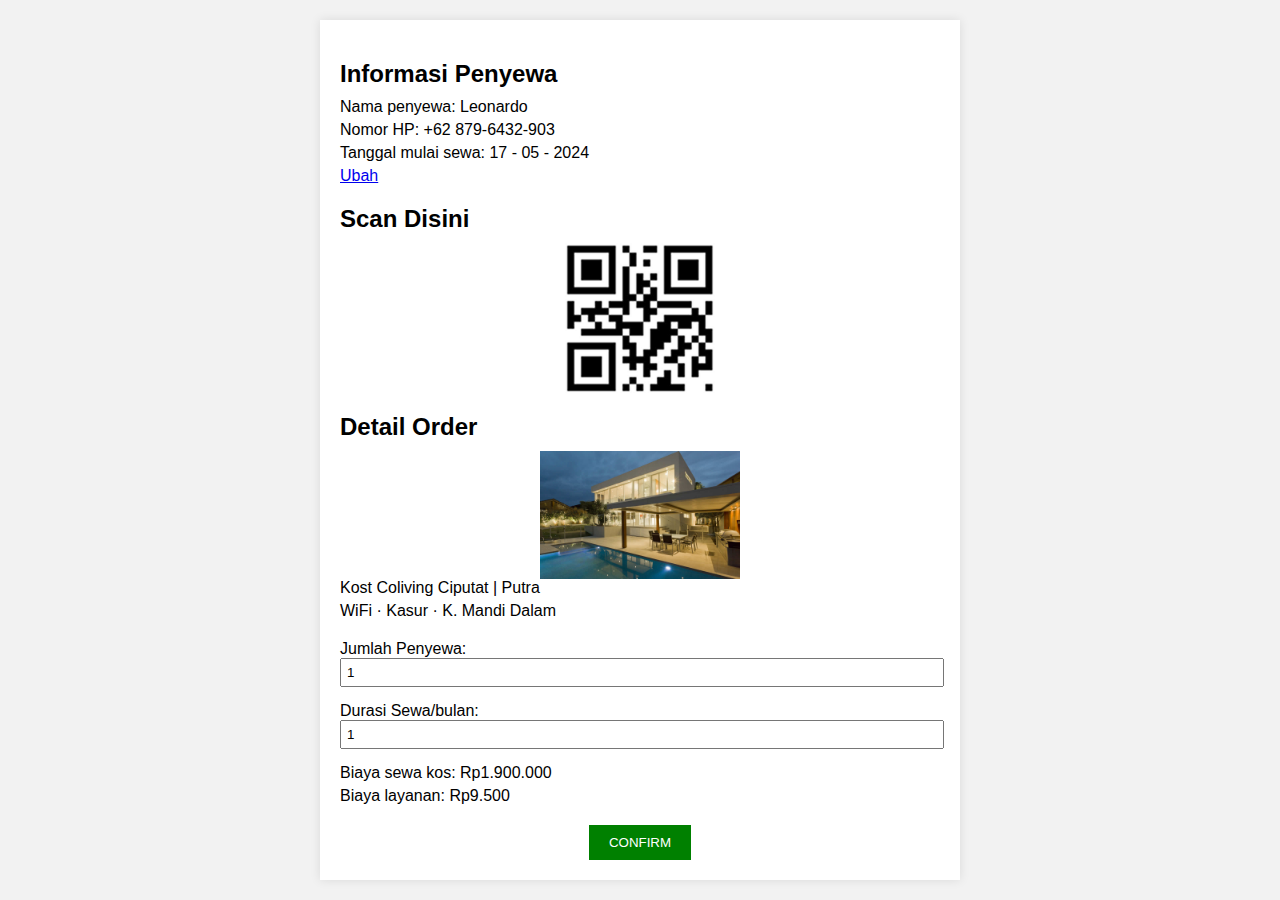
<file: page/payment.html>
<!DOCTYPE html>
<html lang="en">
<head>
    <meta charset="UTF-8">
    <meta name="viewport" content="width=device-width, initial-scale=1.0">
    <title>Payment Page</title>
    <style>
        body {
            font-family: Arial, sans-serif;
            margin: 0;
            padding: 0;
            display: flex;
            justify-content: center;
            align-items: center;
            height: 100vh;
            background-color: #f2f2f2;
        }
        .container {
            background-color: white;
            padding: 20px;
            box-shadow: 0 0 10px rgba(0, 0, 0, 0.1);
            width: 600px;
        }
        .section {
            margin-bottom: 20px;
        }
        .section h2 {
            margin-bottom: 10px;
        }
        .section div {
            margin-bottom: 5px;
        }
        .section label {
            display: block;
            margin-bottom: 5px;
        }
        .section input, .section select {
            width: calc(100% - 10px);
            padding: 5px;
            margin-bottom: 10px;
        }
        .section .payment-options {
            display: flex;
            justify-content: center; /* Center the QR code */
        }
        .section .payment-options img {
            width: 150px; /* Adjust this value to make the QR code smaller */
            height: auto; /* Maintain aspect ratio */
        }
        .section .room-image {
            width: 100%; /* Default to 100% width */
            max-width: 200px; /* Limit the maximum width to 200px */
            height: auto; /* Maintain aspect ratio */
            display: block; /* Make sure the image is displayed as a block element */
            margin: 0 auto; /* Center the image */
        }
        .confirm-button {
            display: flex;
            justify-content: center;
        }
        .confirm-button button {
            padding: 10px 20px;
            background-color: green;
            color: white;
            border: none;
            cursor: pointer;
        }
    </style>
</head>
<body>

<div class="container">
    <div class="section">
        <h2>Informasi Penyewa</h2>
        <div>Nama penyewa: <span id="nama-penyewa">Leonardo</span></div>
        <div>Nomor HP: <span id="nomor-hp">+62 879-6432-903</span></div>
        <div>Tanggal mulai sewa: <span id="tanggal-sewa">17 - 05 - 2024</span></div>
        <a href="#" onclick="editInfo()">Ubah</a>
    </div>

    <div class="section">
        <h2>Scan Disini</h2>
        <div class="payment-options">
            <img src="../images/properties/image.png" alt="QR Code">
        </div>
    </div>

    <div class="section">
        <h2>Detail Order</h2>
        <img src="../images/properties/1.jpg" alt="kamar kost" class="room-image">
        <div>Kost Coliving Ciputat | Putra</div>
        <div>WiFi · Kasur · K. Mandi Dalam</div>
    </div>

    <div class="section">
        <div>Jumlah Penyewa: <input type="number" id="jumlah-penyewa" name="jumlah-penyewa" value="1" min="1" max="2"></div>
        <div>Durasi Sewa/bulan: <input type="number" id="durasi-sewa" name="durasi-sewa" value="1" min="1"></div>
        <div>Biaya sewa kos: Rp1.900.000</div>
        <div>Biaya layanan: Rp9.500</div>
    </div>

    <div class="confirm-button">
        <button onclick="confirmOrder()">CONFIRM</button>
    </div>
</div>

<script>
    function editInfo() {
        var newName = prompt("Enter new name:");
        if (newName !== null) {
            document.getElementById('nama-penyewa').innerText = newName;
        }
        var newNumber = prompt("Enter new phone number:");
        if (newNumber !== null) {
            document.getElementById('nomor-hp').innerText = newNumber;
        }
        var newDate = prompt("Enter new rental start date (DD - MM - YYYY):");
        if (newDate !== null) {
            document.getElementById('tanggal-sewa').innerText = newDate;
        }
    }

    function confirmOrder() {
        // Implement your confirmation logic here
        alert("Berhasil melakukan pembayaran");
        window.location.href ='menu.php';
    }
</script>

</body>
</html>
</file>
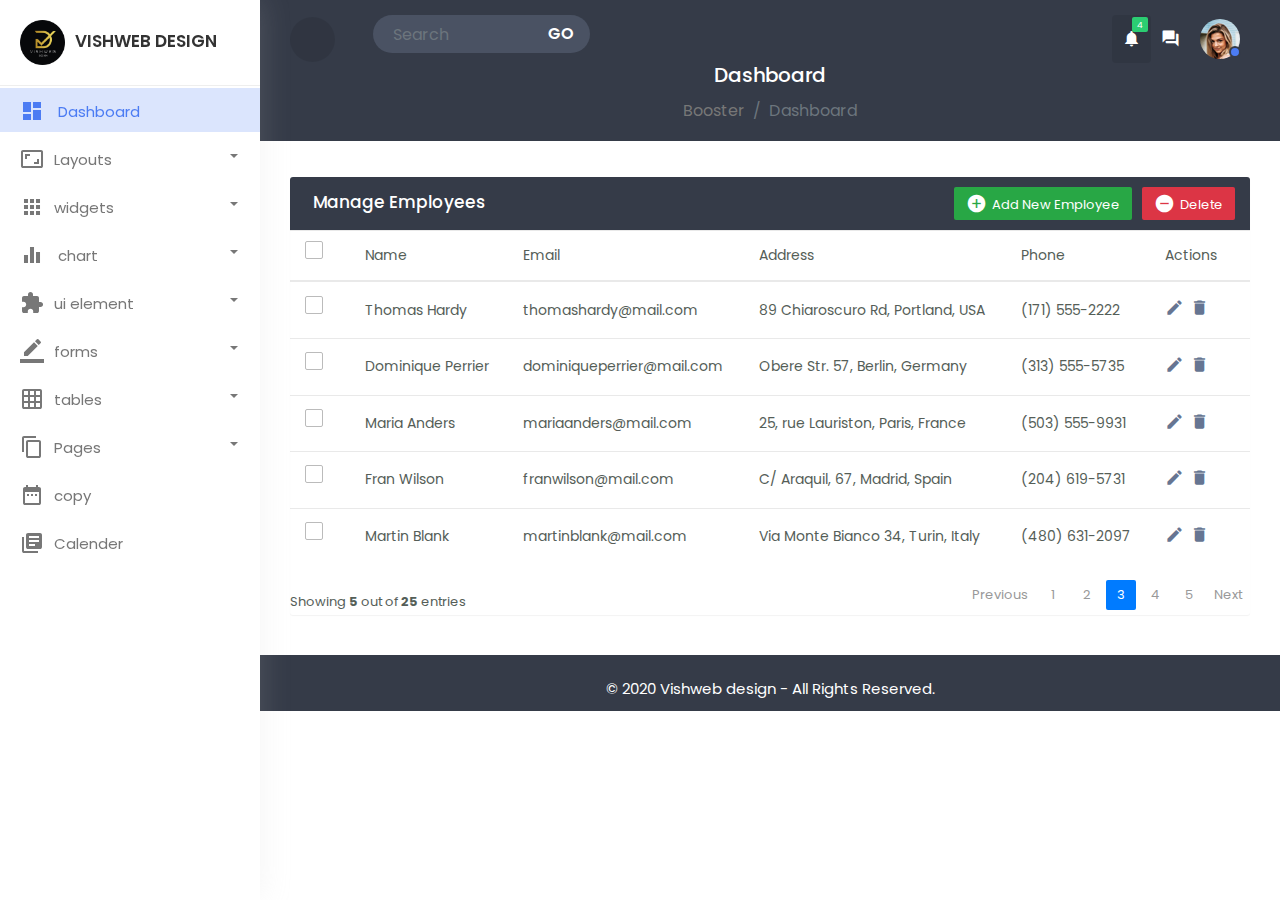
<file: page_admin/home.html>
<!doctype html>
<html lang="en">
  <head>
    <!-- Required meta tags -->
    <meta charset="utf-8">
    <meta name="viewport" content="width=device-width, initial-scale=1, shrink-to-fit=no">
	  <meta name="viewport" content="width=device-width, initial-scale=1, minimum-scale=1, maximum-scale=1">
        <title>crud dashboard</title>
	    <!-- Bootstrap CSS -->
        <link rel="stylesheet" href="css/bootstrap.min.css">
	    <!----css3---->
        <link rel="stylesheet" href="css/custom.css">
		
		
		<!--google fonts -->
	
	    <link rel="preconnect" href="https://fonts.googleapis.com">
        <link rel="preconnect" href="https://fonts.gstatic.com" crossorigin>
        <link href="https://fonts.googleapis.com/css2?family=Poppins:wght@300;400;500;600&display=swap" rel="stylesheet">
	
	
	<!--google material icon-->
      <link href="https://fonts.googleapis.com/css2?family=Material+Icons"rel="stylesheet">

  </head>
  <body>
  

<div class="wrapper">


        <div class="body-overlay"></div>
		
		<!-------------------------sidebar------------>
		     <!-- Sidebar  -->
        <nav id="sidebar">
            <div class="sidebar-header">
                <h3><img src="img/logo.png" class="img-fluid"/><span>Vishweb design</span></h3>
            </div>
            <ul class="list-unstyled components">
			<li  class="active">
                    <a href="#" class="dashboard"><i class="material-icons">dashboard</i>
					<span>Dashboard</span></a>
                </li>
		

                <li class="dropdown">
                    <a href="#homeSubmenu1" data-toggle="collapse" aria-expanded="false" 
					class="dropdown-toggle">
					<i class="material-icons">aspect_ratio</i>Layouts</a>
                    <ul class="collapse list-unstyled menu" id="homeSubmenu1">
                        <li>
                            <a href="#">Home 1</a>
                        </li>
                        <li>
                            <a href="#">Home 2</a>
                        </li>
                        <li>
                            <a href="#">Home 3</a>
                        </li>
                    </ul>
                </li>
                
                <li class="dropdown">
                    <a href="#pageSubmenu2" data-toggle="collapse" aria-expanded="false" 
					class="dropdown-toggle">
					<i class="material-icons">apps</i><span>widgets</span></a>
                    <ul class="collapse list-unstyled menu" id="pageSubmenu2">
                        <li>
                            <a href="#">Page 1</a>
                        </li>
                        <li>
                            <a href="#">Page 2</a>
                        </li>
                        <li>
                            <a href="#">Page 3</a>
                        </li>
                    </ul>
                </li>
				
				 <li class="dropdown">
                    <a href="#pageSubmenu3" data-toggle="collapse" aria-expanded="false" 
					class="dropdown-toggle">
					<i class="material-icons">equalizer</i>
				
					
					<span>chart</span></a>
                    <ul class="collapse list-unstyled menu" id="pageSubmenu3">
                        <li>
                            <a href="#">Page 1</a>
                        </li>
                        <li>
                            <a href="#">Page 2</a>
                        </li>
                        <li>
                            <a href="#">Page 3</a>
                        </li>
                    </ul>
                </li>
				  <li class="dropdown">
                    <a href="#pageSubmenu4" data-toggle="collapse" aria-expanded="false" 
					class="dropdown-toggle">
					<i class="material-icons">extension</i><span>ui element</span></a>
                    <ul class="collapse list-unstyled menu" id="pageSubmenu4">
                        <li>
                            <a href="#">Page 1</a>
                        </li>
                        <li>
                            <a href="#">Page 2</a>
                        </li>
                        <li>
                            <a href="#">Page 3</a>
                        </li>
                    </ul>
                </li>
				
				<li class="dropdown">
                    <a href="#pageSubmenu5" data-toggle="collapse" aria-expanded="false" 
					class="dropdown-toggle">
					<i class="material-icons">border_color</i><span>forms</span></a>
                    <ul class="collapse list-unstyled menu" id="pageSubmenu5">
                        <li>
                            <a href="#">Page 1</a>
                        </li>
                        <li>
                            <a href="#">Page 2</a>
                        </li>
                        <li>
                            <a href="#">Page 3</a>
                        </li>
                    </ul>
                </li>
               
			   
			   
			   <li class="dropdown">
                    <a href="#pageSubmenu6" data-toggle="collapse" aria-expanded="false" 
					class="dropdown-toggle">
					<i class="material-icons">grid_on</i><span>tables</span></a>
                    <ul class="collapse list-unstyled menu" id="pageSubmenu6">
                        <li>
                            <a href="#">Page 1</a>
                        </li>
                        <li>
                            <a href="#">Page 2</a>
                        </li>
                        <li>
                            <a href="#">Page 3</a>
                        </li>
                    </ul>
                </li>
               
			   
			     <li class="dropdown">
                    <a href="#pageSubmenu7" data-toggle="collapse" aria-expanded="false" 
					class="dropdown-toggle">
					<i class="material-icons">content_copy</i><span>Pages</span></a>
                    <ul class="collapse list-unstyled menu" id="pageSubmenu7">
                        <li>
                            <a href="#">Page 1</a>
                        </li>
                        <li>
                            <a href="#">Page 2</a>
                        </li>
                        <li>
                            <a href="#">Page 3</a>
                        </li>
                    </ul>
                </li>
               
               <li class="">
                    <a href="#"><i class="material-icons">date_range</i><span>copy</span></a>
                </li>
				
				 <li  class="">
                    <a href="#"><i class="material-icons">library_books</i><span>Calender
					</span></a>
                </li>
               
               
            </ul>

           
        </nav>
		
		
		
		
		<!--------page-content---------------->
		
		<div id="content">
		   
		   <!--top--navbar----design--------->
		   
		   <div class="top-navbar">
		      <div class="xp-topbar">

                <!-- Start XP Row -->
                <div class="row"> 
                    <!-- Start XP Col -->
                    <div class="col-2 col-md-1 col-lg-1 order-2 order-md-1 align-self-center">
                        <div class="xp-menubar">
                               <span class="material-icons text-white">signal_cellular_alt
							   </span>
                         </div>
                    </div> 
                    <!-- End XP Col -->

                    <!-- Start XP Col -->
                    <div class="col-md-5 col-lg-3 order-3 order-md-2">
                        <div class="xp-searchbar">
                            <form>
                                <div class="input-group">
                                  <input type="search" class="form-control" 
								  placeholder="Search">
                                  <div class="input-group-append">
                                    <button class="btn" type="submit" 
									id="button-addon2">GO</button>
                                  </div>
                                </div>
                            </form>
                        </div>
                    </div>
                    <!-- End XP Col -->

                    <!-- Start XP Col -->
                    <div class="col-10 col-md-6 col-lg-8 order-1 order-md-3">
                        <div class="xp-profilebar text-right">
							 <nav class="navbar p-0">
                        <ul class="nav navbar-nav flex-row ml-auto">   
                            <li class="dropdown nav-item active">
                                <a href="#" class="nav-link" data-toggle="dropdown">
                                   <span class="material-icons">notifications</span>
								   <span class="notification">4</span>
                               </a>
                                <ul class="dropdown-menu">
                                    <li>
                                        <a href="#">You have 5 new messages</a>
                                    </li>
                                    <li>
                                        <a href="#">You're now friend with Mike</a>
                                    </li>
                                    <li>
                                        <a href="#">Wish Mary on her birthday!</a>
                                    </li>
                                    <li>
                                        <a href="#">5 warnings in Server Console</a>
                                    </li>
                                  
                                </ul>
                            </li>
                            <li class="nav-item">
                                <a class="nav-link" href="#">
								<span class="material-icons">question_answer</span>

								</a>
                            </li>
                            <li class="nav-item dropdown">
                                <a class="nav-link" href="#" data-toggle="dropdown">
								<img src="img/user.jpg" style="width:40px; border-radius:50%;"/>
								<span class="xp-user-live"></span>
								</a>
								<ul class="dropdown-menu small-menu">
                                    <li>
                                        <a href="#">
										  <span class="material-icons">
person_outline
</span>Profile

										</a>
                                    </li>
                                    <li>
                                        <a href="#"><span class="material-icons">
settings
</span>Settings</a>
                                    </li>
                                    <li>
                                        <a href="#"><span class="material-icons">
logout</span>Logout</a>
                                    </li>
                                </ul>
                            </li>
                        </ul>
                    
               
            </nav>
							
                        </div>
                    </div>
                    <!-- End XP Col -->

                </div> 
                <!-- End XP Row -->

            </div>
		     <div class="xp-breadcrumbbar text-center">
                <h4 class="page-title">Dashboard</h4>  
                  <ol class="breadcrumb">
                    <li class="breadcrumb-item"><a href="#">Booster</a></li>
                    <li class="breadcrumb-item active" aria-current="page">Dashboard</li>
                  </ol>                
            </div>
			
		   </div>
		   
		   
		   
		   <!--------main-content------------->
		   
		   <div class="main-content">
			  <div class="row">
			    
				<div class="col-md-12">
				<div class="table-wrapper">
    <div class="table-title">
      <div class="row">
        <div class="col-sm-6 p-0 d-flex justify-content-lg-start justify-content-center">
          <h2 class="ml-lg-2">Manage Employees</h2>
        </div>
        <div class="col-sm-6 p-0 d-flex justify-content-lg-end justify-content-center">
          <a href="#addEmployeeModal" class="btn btn-success" data-toggle="modal">
		  <i class="material-icons">&#xE147;</i> <span>Add New Employee</span></a>
          <a href="#deleteEmployeeModal" class="btn btn-danger" data-toggle="modal">
		  <i class="material-icons">&#xE15C;</i> <span>Delete</span></a>
        </div>
      </div>
    </div>
    <table class="table table-striped table-hover">
      <thead>
        <tr>
          <th>
            <span class="custom-checkbox">
								<input type="checkbox" id="selectAll">
								<label for="selectAll"></label>
							</span>
          </th>
          <th>Name</th>
          <th>Email</th>
          <th>Address</th>
          <th>Phone</th>
          <th>Actions</th>
        </tr>
      </thead>
      <tbody>
        <tr>
          <td>
            <span class="custom-checkbox">
			<input type="checkbox" id="checkbox1" name="options[]" value="1">
			<label for="checkbox1"></label>
							</span>
          </td>
          <td>Thomas Hardy</td>
          <td>thomashardy@mail.com</td>
          <td>89 Chiaroscuro Rd, Portland, USA</td>
          <td>(171) 555-2222</td>
          <td>
            <a href="#editEmployeeModal" class="edit" data-toggle="modal">
			<i class="material-icons" data-toggle="tooltip" title="Edit">&#xE254;</i></a>
            <a href="#deleteEmployeeModal" class="delete" data-toggle="modal">
			<i class="material-icons" data-toggle="tooltip" title="Delete">&#xE872;</i></a>
          </td>
        </tr>
        <tr>
          <td>
            <span class="custom-checkbox">
								<input type="checkbox" id="checkbox2" 
								name="options[]" value="1">
								<label for="checkbox2"></label>
							</span>
          </td>
          <td>Dominique Perrier</td>
          <td>dominiqueperrier@mail.com</td>
          <td>Obere Str. 57, Berlin, Germany</td>
          <td>(313) 555-5735</td>
          <td>
            <a href="#editEmployeeModal" class="edit" data-toggle="modal">
			<i class="material-icons" data-toggle="tooltip" title="Edit">&#xE254;</i></a>
            <a href="#deleteEmployeeModal" class="delete" data-toggle="modal">
			<i class="material-icons" data-toggle="tooltip" title="Delete">&#xE872;</i></a>
          </td>
        </tr>
        <tr>
          <td>
            <span class="custom-checkbox">
								<input type="checkbox" id="checkbox3"
								name="options[]" value="1">
								<label for="checkbox3"></label>
							</span>
          </td>
          <td>Maria Anders</td>
          <td>mariaanders@mail.com</td>
          <td>25, rue Lauriston, Paris, France</td>
          <td>(503) 555-9931</td>
          <td>
            <a href="#editEmployeeModal" class="edit" data-toggle="modal">
			<i class="material-icons" data-toggle="tooltip" title="Edit">&#xE254;</i></a>
            <a href="#deleteEmployeeModal" class="delete" data-toggle="modal">
			<i class="material-icons" data-toggle="tooltip" title="Delete">&#xE872;</i></a>
          </td>
        </tr>
        <tr>
          <td>
            <span class="custom-checkbox">
								<input type="checkbox" id="checkbox4" 
								name="options[]" value="1">
								<label for="checkbox4"></label>
							</span>
          </td>
          <td>Fran Wilson</td>
          <td>franwilson@mail.com</td>
          <td>C/ Araquil, 67, Madrid, Spain</td>
          <td>(204) 619-5731</td>
          <td>
            <a href="#editEmployeeModal" class="edit" data-toggle="modal">
			<i class="material-icons" data-toggle="tooltip" title="Edit">&#xE254;</i></a>
            <a href="#deleteEmployeeModal" class="delete" data-toggle="modal">
			<i class="material-icons" data-toggle="tooltip" title="Delete">&#xE872;</i></a>
          </td>
        </tr>
        <tr>
          <td>
            <span class="custom-checkbox">
								<input type="checkbox" id="checkbox5" 
								name="options[]" value="1">
								<label for="checkbox5"></label>
							</span>
          </td>
          <td>Martin Blank</td>
          <td>martinblank@mail.com</td>
          <td>Via Monte Bianco 34, Turin, Italy</td>
          <td>(480) 631-2097</td>
          <td>
            <a href="#editEmployeeModal" class="edit" data-toggle="modal">
			<i class="material-icons" data-toggle="tooltip" title="Edit">&#xE254;</i></a>
            <a href="#deleteEmployeeModal" class="delete" data-toggle="modal">
			<i class="material-icons" data-toggle="tooltip" title="Delete">&#xE872;</i></a>
          </td>
        </tr>
      </tbody>
    </table>
    <div class="clearfix">
      <div class="hint-text">Showing <b>5</b> out of <b>25</b> entries</div>
      <ul class="pagination">
        <li class="page-item disabled"><a href="#">Previous</a></li>
        <li class="page-item"><a href="#" class="page-link">1</a></li>
        <li class="page-item"><a href="#" class="page-link">2</a></li>
        <li class="page-item active"><a href="#" class="page-link">3</a></li>
        <li class="page-item"><a href="#" class="page-link">4</a></li>
        <li class="page-item"><a href="#" class="page-link">5</a></li>
        <li class="page-item"><a href="#" class="page-link">Next</a></li>
      </ul>
    </div>
  </div>
</div>
<!-- Edit Modal HTML -->
<div id="addEmployeeModal" class="modal fade">
  <div class="modal-dialog">
    <div class="modal-content">
      <form>
        <div class="modal-header">
          <h4 class="modal-title">Add Employee</h4>
          <button type="button" class="close" data-dismiss="modal" aria-hidden="true">&times;</button>
        </div>
        <div class="modal-body">
          <div class="form-group">
            <label>Name</label>
            <input type="text" class="form-control" required>
          </div>
          <div class="form-group">
            <label>Email</label>
            <input type="email" class="form-control" required>
          </div>
          <div class="form-group">
            <label>Address</label>
            <textarea class="form-control" required></textarea>
          </div>
          <div class="form-group">
            <label>Phone</label>
            <input type="text" class="form-control" required>
          </div>
        </div>
        <div class="modal-footer">
          <input type="button" class="btn btn-default" data-dismiss="modal" value="Cancel">
          <input type="submit" class="btn btn-success" value="Add">
        </div>
      </form>
    </div>
  </div>
</div>
<!-- Edit Modal HTML -->
<div id="editEmployeeModal" class="modal fade">
  <div class="modal-dialog">
    <div class="modal-content">
      <form>
        <div class="modal-header">
          <h4 class="modal-title">Edit Employee</h4>
          <button type="button" class="close" data-dismiss="modal" 
		  aria-hidden="true">&times;</button>
        </div>
        <div class="modal-body">
          <div class="form-group">
            <label>Name</label>
            <input type="text" class="form-control" required>
          </div>
          <div class="form-group">
            <label>Email</label>
            <input type="email" class="form-control" required>
          </div>
          <div class="form-group">
            <label>Address</label>
            <textarea class="form-control" required></textarea>
          </div>
          <div class="form-group">
            <label>Phone</label>
            <input type="text" class="form-control" required>
          </div>
        </div>
        <div class="modal-footer">
          <input type="button" class="btn btn-default" data-dismiss="modal" value="Cancel">
          <input type="submit" class="btn btn-info" value="Save">
        </div>
      </form>
    </div>
  </div>
</div>



<!-- Delete Modal HTML -->
<div id="deleteEmployeeModal" class="modal fade">
  <div class="modal-dialog">
    <div class="modal-content">
      <form>
        <div class="modal-header">
          <h4 class="modal-title">Delete Employee</h4>
          <button type="button" class="close" data-dismiss="modal" 
		  aria-hidden="true">&times;</button>
        </div>
        <div class="modal-body">
          <p>Are you sure you want to delete these Records?</p>
          <p class="text-warning"><small>This action cannot be undone.</small></p>
        </div>
        <div class="modal-footer">
          <input type="button" class="btn btn-default" data-dismiss="modal" value="Cancel">
          <input type="submit" class="btn btn-danger" value="Delete">
        </div>
      </form>
    </div>
	</div>
  </div>
				
		   
			  </div>
			 
			 
			 <!---footer---->
			 
			 
		</div>
		
		<footer class="footer">
			    <div class="container-fluid">
				  <div class="footer-in">
                    <p class="mb-0">&copy 2020 Vishweb design - All Rights Reserved.</p>
                </div>
				</div>
			 </footer>
</div>
</div>


<!----------html code compleate----------->








  
     <!-- Optional JavaScript -->
    <!-- jQuery first, then Popper.js, then Bootstrap JS -->
   <script src="js/jquery-3.3.1.slim.min.js"></script>
   <script src="js/popper.min.js"></script>
   <script src="js/bootstrap.min.js"></script>
   <script src="js/jquery-3.3.1.min.js"></script>
  
  
  <script type="text/javascript">
        
		$(document).ready(function(){
		  $(".xp-menubar").on('click',function(){
		    $('#sidebar').toggleClass('active');
			$('#content').toggleClass('active');
		  });
		  
		   $(".xp-menubar,.body-overlay").on('click',function(){
		     $('#sidebar,.body-overlay').toggleClass('show-nav');
		   });
		  
		});
		
</script>
  
  



  </body>
  
  </html>
</file>
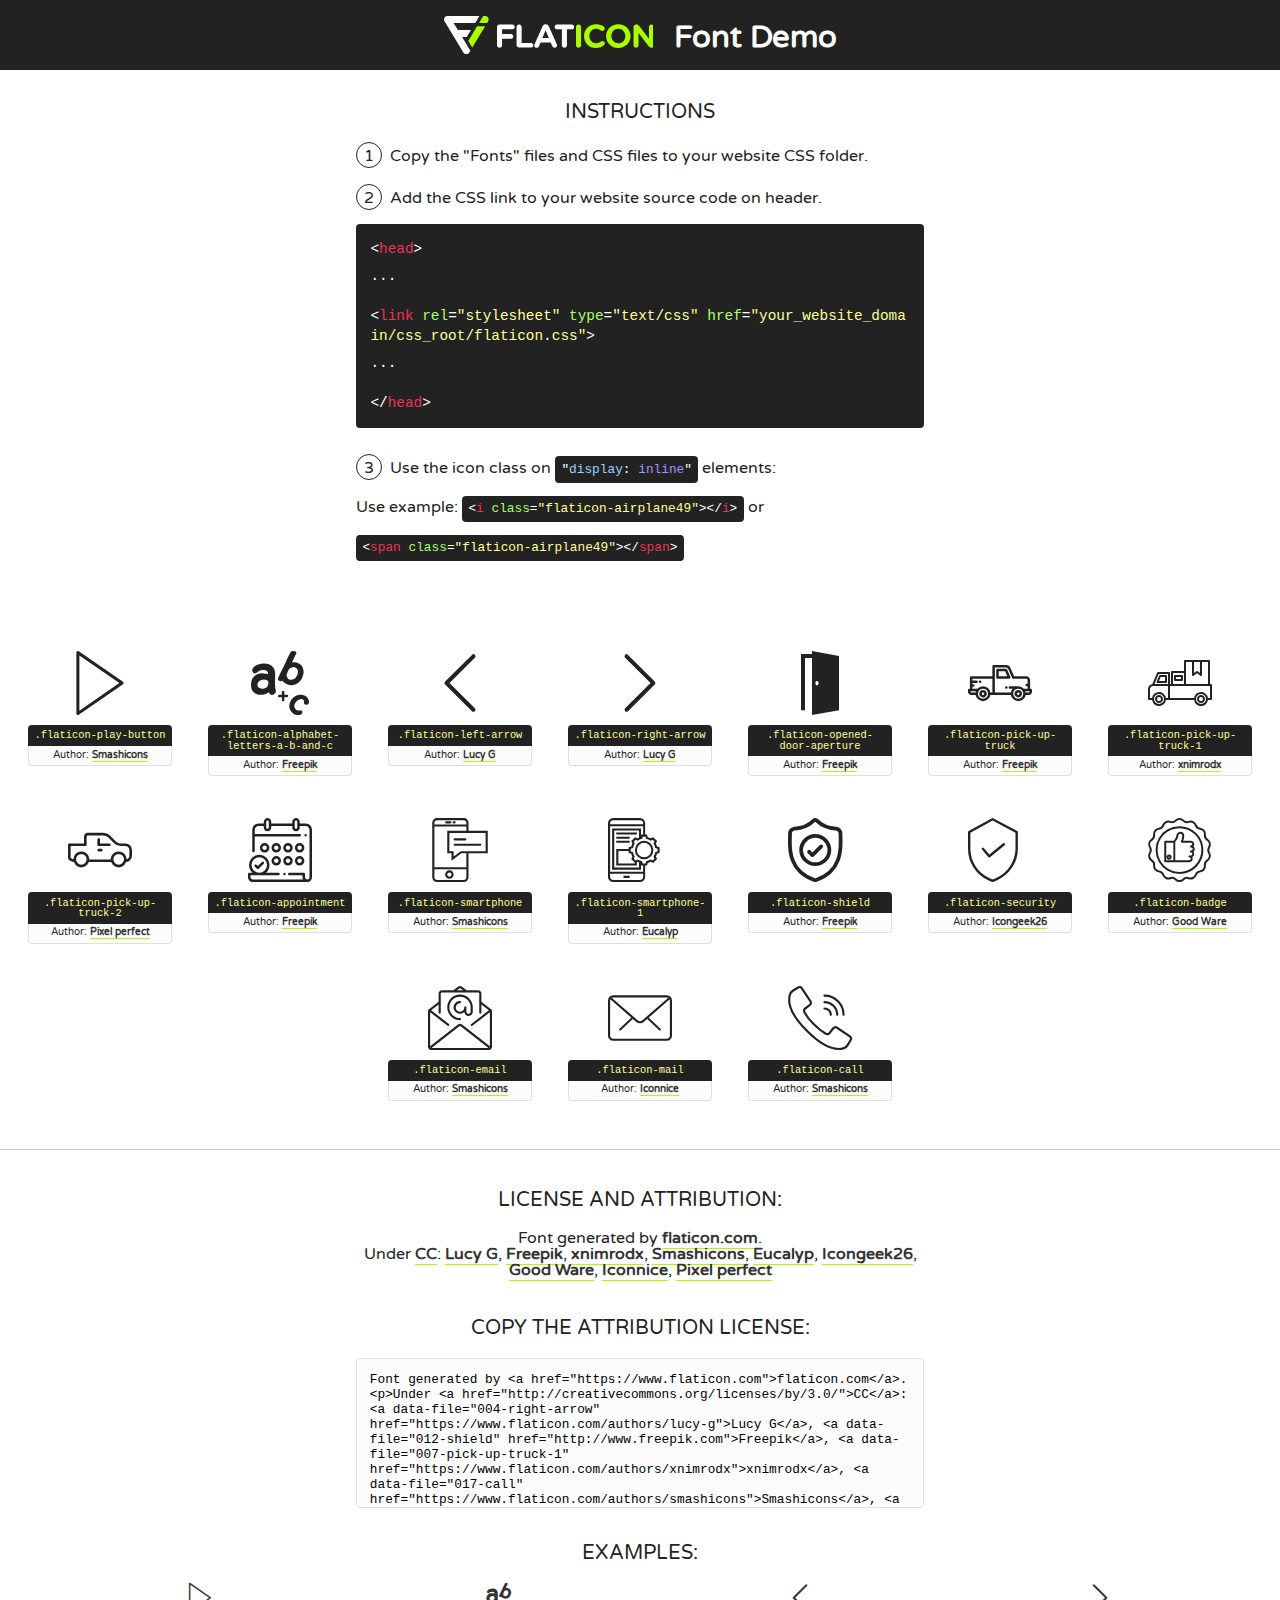
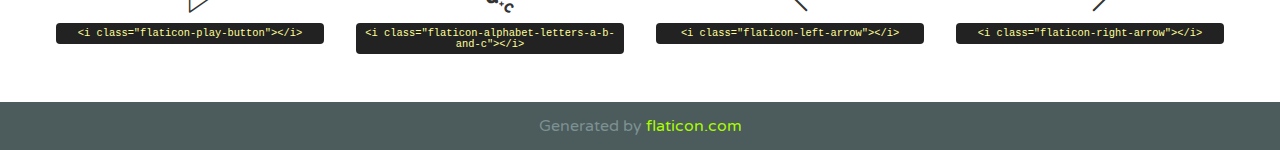
<file: page_admin/font/flaticon.html>
<!DOCTYPE html>
<!--
  Flaticon icon font: Flaticon
  Creation date: 10/05/2019 07:39
-->
<html>
<!DOCTYPE html>
<html>

<head>
    <title>Flaticon WebFont</title>
    <link href="http://fonts.googleapis.com/css?family=Varela+Round" rel="stylesheet" type="text/css" />
    <link rel="stylesheet" type="text/css" href="flaticon.css">
    <meta charset="UTF-8">
    <style>
    html, body, div, span, applet, object, iframe,
    h1, h2, h3, h4, h5, h6, p, blockquote, pre,
    a, abbr, acronym, address, big, cite, code,
    del, dfn, em, img, ins, kbd, q, s, samp,
    small, strike, strong, sub, sup, tt, var,
    b, u, i, center,
    dl, dt, dd, ol, ul, li,
    fieldset, form, label, legend,
    table, caption, tbody, tfoot, thead, tr, th, td,
    article, aside, canvas, details, embed, 
    figure, figcaption, footer, header, hgroup, 
    menu, nav, output, ruby, section, summary,
    time, mark, audio, video {
        margin: 0;
        padding: 0;
        border: 0;
        font-size: 100%;
        font: inherit;
        vertical-align: baseline;
    }
    /* HTML5 display-role reset for older browsers */
    article, aside, details, figcaption, figure, 
    footer, header, hgroup, menu, nav, section {
        display: block;
    }
    body {
        line-height: 1;
    }
    ol, ul {
        list-style: none;
    }
    blockquote, q {
        quotes: none;
    }
    blockquote:before, blockquote:after,
    q:before, q:after {
        content: '';
        content: none;
    }
    table {
        border-collapse: collapse;
        border-spacing: 0;
    }
    body {
        font-family: 'Varela Round', Helvetica, Arial, sans-serif;
        font-size: 16px;
        color: #222;
    }
    a {
        color: #333;
        border-bottom: 1px solid #a9fd00;
        font-weight: bold;
        text-decoration: none;
    }
    * {
        -moz-box-sizing: border-box;
        -webkit-box-sizing: border-box;
        box-sizing: border-box;
        margin: 0;
        padding: 0;
    }
    [class^="flaticon-"]:before, [class*=" flaticon-"]:before, [class^="flaticon-"]:after, [class*=" flaticon-"]:after {
        font-family: Flaticon;
        font-size: 30px;
        font-style: normal;
        margin-left: 20px;
        color: #333;
    }
    .wrapper {
        max-width: 600px;
        margin: auto;
        padding: 0 1em;
    }
    .title {
        font-size: 1.25em;
        text-align: center;
        margin-bottom: 1em;
        text-transform: uppercase;
    }
    header {
        text-align: center;
        background-color: #222;
        color: #fff;
        padding: 1em;
    }
    header .logo {
        width: 210px;
        height: 38px;
        display: inline-block;
        vertical-align: middle;
        margin-right: 1em;
        border: none;
    }
    header strong {
        font-size: 1.95em;
        font-weight: bold;
        vertical-align: middle;
        margin-top: 5px;
        display: inline-block;
    }
    .demo {
        margin: 2em auto;
        line-height: 1.25em;
    }
    .demo ul li {
        margin-bottom: 1em;
    }
    .demo ul li .num {
        color: #222;
        border-radius: 20px;
        display: inline-block;
        width: 26px;
        padding: 3px;
        height: 26px;
        text-align: center;
        margin-right: 0.5em;
        border: 1px solid #222;
    }
    .demo ul li code {
        background-color: #222;
        border-radius: 4px;
        padding: 0.25em 0.5em;
        display: inline-block;
        color: #fff;
        font-family: Consolas,Monaco,Lucida Console,Liberation Mono,DejaVu Sans Mono,Bitstream Vera Sans Mono,Courier New, monospace;
        font-weight: lighter;
        margin-top: 1em;
        font-size: 0.8em;
        word-break: break-all;
    }
    .demo ul li code.big {
        padding: 1em;
        font-size: 0.9em;
    }
    .demo ul li code .red {
        color: #EF3159;
    }
    .demo ul li code .green {
        color: #ACFF65;
    }
    .demo ul li code .yellow {
        color: #FFFF99;
    }
    .demo ul li code .blue {
        color: #99D3FF;
    }
    .demo ul li code .purple {
        color: #A295FF;
    }
    .demo ul li code .dots {
        margin-top: 0.5em;
        display: block;
    }
    #glyphs {
        border-bottom: 1px solid #ccc;
        padding: 2em 0;
        text-align: center;
    }
    .glyph {
        display: inline-block;
        width: 9em;
        margin: 1em;
        text-align: center;
        vertical-align: top;
        background: #FFF;
    }
    .glyph .glyph-icon {
        padding: 10px;
        display: block;
        font-family:"Flaticon";
        font-size: 64px;
        line-height: 1;
    }
    .glyph .glyph-icon:before {
        font-size: 64px;
        color: #222;
        margin-left: 0;
    }
    .class-name {
        font-size: 0.65em;
        background-color: #222;
        color: #fff;
        border-radius: 4px 4px 0 0;
        padding: 0.5em;
        color: #FFFF99;
        font-family: Consolas,Monaco,Lucida Console,Liberation Mono,DejaVu Sans Mono,Bitstream Vera Sans Mono,Courier New, monospace;
    }
    .author-name {
        font-size: 0.6em;
        background-color: #fcfcfd;
        border: 1px solid #DEDEE4;
        border-top: 0;
        border-radius: 0 0 4px 4px;
        padding: 0.5em;
    }
    .class-name:last-child {
        font-size: 10px;
        color:#888;
    }
    .class-name:last-child a {
        font-size: 10px;
        color:#555;
    }
    .class-name:last-child a:hover {
        color:#a9fd00;
    }
    .glyph > input {
        display: block;
        width: 100px;
        margin: 5px auto;
        text-align: center;
        font-size: 12px;
        cursor: text;
    }
    .glyph > input.icon-input {
        font-family:"Flaticon";
        font-size: 16px;
        margin-bottom: 10px;
    }
    .attribution .title {
        margin-top: 2em;
    }
    .attribution textarea {
        background-color: #fcfcfd;
        padding: 1em;
        border: none;
        box-shadow: none;
        border: 1px solid #DEDEE4;
        border-radius: 4px;
        resize: none;
        width: 100%;
        height: 150px;
        font-size: 0.8em;
        font-family: Consolas,Monaco,Lucida Console,Liberation Mono,DejaVu Sans Mono,Bitstream Vera Sans Mono,Courier New, monospace;
        -webkit-appearance: none;
    }
    .iconsuse {
        margin: 2em auto;
        text-align: center;
        max-width: 1200px;
    }
    .iconsuse:after {
        content: '';
        display: table;
        clear: both;
    }
    .iconsuse .image {
        float: left;
        width: 25%;
        padding: 0 1em;
    }
    .iconsuse .image p {
        margin-bottom: 1em;
    }
    .iconsuse .image span {
        display: block;
        font-size: 0.65em;
        background-color: #222;
        color: #fff;
        border-radius: 4px;
        padding: 0.5em;
        color: #FFFF99;
        margin-top: 1em;
        font-family: Consolas,Monaco,Lucida Console,Liberation Mono,DejaVu Sans Mono,Bitstream Vera Sans Mono,Courier New, monospace;
    }
    #footer {
        text-align: center;
        background-color: #4C5B5C;
        color: #7c9192;
        padding: 1em;
    }
    #footer a {
        border: none;
        color: #a9fd00;
        font-weight: normal;
    }
    @media (max-width: 960px) {
        .iconsuse .image {
            width: 50%;
        }
    }
    @media (max-width: 560px) {
        .iconsuse .image {
            width: 100%;
        }
    }
    </style>
</head>

<body class="characters-off">

    <header>
        <a href="https://www.flaticon.com" target="_blank" class="logo">
            <svg version="1.1" xmlns="http://www.w3.org/2000/svg" xmlns:xlink="http://www.w3.org/1999/xlink" xmlns:a="http://ns.adobe.com/AdobeSVGViewerExtensions/3.0/" viewBox="0 0 560.875 102.036" enable-background="new 0 0 560.875 102.036" xml:space="preserve">
                <defs>
                </defs>
                <g>
                    <g class="letters">
                        <path fill="#ffffff" d="M141.596,29.675c0-3.777,2.985-6.767,6.764-6.767h34.438c3.426,0,6.15,2.728,6.15,6.15
                        c0,3.43-2.724,6.149-6.15,6.149h-27.674v13.091h23.719c3.429,0,6.151,2.724,6.151,6.15c0,3.43-2.723,6.149-6.151,6.149h-23.719
                        v17.574c0,3.773-2.986,6.761-6.764,6.761c-3.779,0-6.764-2.989-6.764-6.761V29.675z"></path>
                        <path fill="#ffffff" d="M193.844,29.149c0-3.781,2.985-6.767,6.764-6.767c3.776,0,6.763,2.985,6.763,6.767v42.957h25.039
                        c3.426,0,6.149,2.726,6.149,6.153c0,3.425-2.723,6.15-6.149,6.15h-31.802c-3.779,0-6.764-2.986-6.764-6.768V29.149z"></path>
                        <path fill="#ffffff" d="M241.891,75.71l21.438-48.407c1.492-3.341,4.215-5.357,7.906-5.357h0.792
                        c3.686,0,6.323,2.017,7.815,5.357l21.439,48.407c0.436,0.967,0.701,1.845,0.701,2.723c0,3.602-2.809,6.501-6.414,6.501
                        c-3.161,0-5.269-1.845-6.499-4.655l-4.132-9.661h-27.059l-4.301,10.102c-1.144,2.631-3.426,4.214-6.237,4.214
                        c-3.517,0-6.24-2.81-6.24-6.325C241.1,77.64,241.451,76.677,241.891,75.71z M279.932,58.666l-8.521-20.297l-8.526,20.297H279.932
                        z"></path>
                        <path fill="#ffffff" d="M314.864,35.387H301.86c-3.429,0-6.239-2.813-6.239-6.238c0-3.429,2.811-6.24,6.239-6.24h39.533
                        c3.426,0,6.237,2.811,6.237,6.24c0,3.425-2.811,6.238-6.237,6.238h-13.001v42.785c0,3.773-2.99,6.761-6.764,6.761
                        c-3.779,0-6.764-2.989-6.764-6.761V35.387z"></path>
                        <path fill="#A9FD00" d="M352.615,29.149c0-3.781,2.985-6.767,6.767-6.767c3.774,0,6.761,2.985,6.761,6.767v49.024
                        c0,3.773-2.987,6.761-6.761,6.761c-3.781,0-6.767-2.989-6.767-6.761V29.149z"></path>
                        <path fill="#A9FD00" d="M374.132,53.836v-0.179c0-17.481,13.178-31.801,32.065-31.801c9.22,0,15.459,2.458,20.557,6.238
                        c1.402,1.054,2.637,2.985,2.637,5.357c0,3.692-2.985,6.59-6.681,6.59c-1.845,0-3.071-0.702-4.044-1.319
                        c-3.776-2.813-7.729-4.393-12.562-4.393c-10.364,0-17.831,8.611-17.831,19.154v0.173c0,10.542,7.291,19.329,17.831,19.329
                        c5.715,0,9.492-1.756,13.359-4.834c1.049-0.874,2.458-1.491,4.039-1.491c3.429,0,6.325,2.813,6.325,6.236
                        c0,2.106-1.056,3.78-2.282,4.834c-5.539,4.834-12.036,7.733-21.878,7.733C387.572,85.464,374.132,71.493,374.132,53.836z"></path>
                        <path fill="#A9FD00" d="M433.009,53.836v-0.179c0-17.481,13.79-31.801,32.766-31.801c18.981,0,32.592,14.143,32.592,31.628v0.173
                        c0,17.483-13.785,31.807-32.769,31.807C446.625,85.464,433.009,71.32,433.009,53.836z M484.224,53.836v-0.179
                        c0-10.539-7.725-19.326-18.626-19.326c-10.893,0-18.449,8.611-18.449,19.154v0.173c0,10.542,7.73,19.329,18.626,19.329
                        C476.676,72.986,484.224,64.378,484.224,53.836z"></path>
                        <path fill="#A9FD00" d="M506.233,29.321c0-3.774,2.99-6.763,6.767-6.763h1.401c3.252,0,5.183,1.583,7.029,3.953l26.093,34.265
                        V29.059c0-3.692,2.99-6.677,6.681-6.677c3.683,0,6.671,2.985,6.671,6.677v48.934c0,3.78-2.987,6.765-6.764,6.765h-0.436
                        c-3.257,0-5.188-1.581-7.034-3.953l-27.056-35.492v32.944c0,3.687-2.985,6.676-6.678,6.676c-3.683,0-6.673-2.989-6.673-6.676
                        V29.321z"></path>
                    </g>
                    <g class="insignia">
                        <path fill="#ffffff" d="M48.372,56.137h12.517l11.156-18.537H37.186L25.688,18.539h57.825L94.668,0H9.271
                        C5.925,0,2.842,1.801,1.198,4.716c-1.644,2.907-1.593,6.482,0.134,9.343l50.38,83.501c1.678,2.781,4.689,4.476,7.938,4.476
                        c3.246,0,6.257-1.695,7.935-4.476l2.898-4.804L48.372,56.137z"></path>
                        <g class="i">
                            <path fill="#A9FD00" d="M93.575,18.539h0.031v0.004l21.652,0.004l2.705-4.488c1.727-2.861,1.778-6.436,0.133-9.343
                            C116.454,1.801,113.371,0,110.026,0h-5.294L93.575,18.539z"></path>
                            <polygon fill="#A9FD00" points="88.291,27.356 64.725,66.486 75.519,84.404 109.942,27.356"></polygon>
                        </g>
                    </g>
                </g>
            </svg>
        </a>
        <strong>Font Demo</strong>
    </header>


    <section class="demo wrapper">

        <p class="title">Instructions</p>

        <ul>
            <li>
                <span class="num">1</span>Copy the "Fonts" files and CSS files to your website CSS folder.
            </li>
            <li>
                <span class="num">2</span>Add the CSS link to your website source code on header.
                <code class="big">
                    &lt;<span class="red">head</span>&gt;
                    <br/><span class="dots">...</span>
                    <br/>&lt;<span class="red">link</span> <span class="green">rel</span>=<span class="yellow">"stylesheet"</span> <span class="green">type</span>=<span class="yellow">"text/css"</span> <span class="green">href</span>=<span class="yellow">"your_website_domain/css_root/flaticon.css"</span>&gt;
                    <br/><span class="dots">...</span>
                    <br/>&lt;/<span class="red">head</span>&gt;
                </code>
            </li>

            <li>
                <p>
                    <span class="num">3</span>Use the icon class on <code>"<span class="blue">display</span>:<span class="purple"> inline</span>"</code> elements:
                    <br />
                    Use example: <code>&lt;<span class="red">i</span> <span class="green">class</span>=<span class="yellow">&quot;flaticon-airplane49&quot;</span>&gt;&lt;/<span class="red">i</span>&gt;</code> or <code>&lt;<span class="red">span</span> <span class="green">class</span>=<span class="yellow">&quot;flaticon-airplane49&quot;</span>&gt;&lt;/<span class="red">span</span>&gt;</code>
            </li>
        </ul>

    </section>




   <section id="glyphs">          
    
      
        <div class="glyph"><div class="glyph-icon flaticon-play-button"></div>
            <div class="class-name">.flaticon-play-button</div>
            <div class="author-name">Author: <a data-file="001-play-button" href="https://www.flaticon.com/authors/smashicons">Smashicons</a> </div> 
        </div>        
        
        <div class="glyph"><div class="glyph-icon flaticon-alphabet-letters-a-b-and-c"></div>
            <div class="class-name">.flaticon-alphabet-letters-a-b-and-c</div>
            <div class="author-name">Author: <a data-file="002-alphabet-letters-a-b-and-c" href="http://www.freepik.com">Freepik</a> </div> 
        </div>        
        
        <div class="glyph"><div class="glyph-icon flaticon-left-arrow"></div>
            <div class="class-name">.flaticon-left-arrow</div>
            <div class="author-name">Author: <a data-file="003-left-arrow" href="https://www.flaticon.com/authors/lucy-g">Lucy G</a> </div> 
        </div>        
        
        <div class="glyph"><div class="glyph-icon flaticon-right-arrow"></div>
            <div class="class-name">.flaticon-right-arrow</div>
            <div class="author-name">Author: <a data-file="004-right-arrow" href="https://www.flaticon.com/authors/lucy-g">Lucy G</a> </div> 
        </div>        
        
        <div class="glyph"><div class="glyph-icon flaticon-opened-door-aperture"></div>
            <div class="class-name">.flaticon-opened-door-aperture</div>
            <div class="author-name">Author: <a data-file="005-opened-door-aperture" href="http://www.freepik.com">Freepik</a> </div> 
        </div>        
        
        <div class="glyph"><div class="glyph-icon flaticon-pick-up-truck"></div>
            <div class="class-name">.flaticon-pick-up-truck</div>
            <div class="author-name">Author: <a data-file="006-pick-up-truck" href="http://www.freepik.com">Freepik</a> </div> 
        </div>        
        
        <div class="glyph"><div class="glyph-icon flaticon-pick-up-truck-1"></div>
            <div class="class-name">.flaticon-pick-up-truck-1</div>
            <div class="author-name">Author: <a data-file="007-pick-up-truck-1" href="https://www.flaticon.com/authors/xnimrodx">xnimrodx</a> </div> 
        </div>        
        
        <div class="glyph"><div class="glyph-icon flaticon-pick-up-truck-2"></div>
            <div class="class-name">.flaticon-pick-up-truck-2</div>
            <div class="author-name">Author: <a data-file="008-pick-up-truck-2" href="https://www.flaticon.com/authors/pixel-perfect">Pixel perfect</a> </div> 
        </div>        
        
        <div class="glyph"><div class="glyph-icon flaticon-appointment"></div>
            <div class="class-name">.flaticon-appointment</div>
            <div class="author-name">Author: <a data-file="009-appointment" href="http://www.freepik.com">Freepik</a> </div> 
        </div>        
        
        <div class="glyph"><div class="glyph-icon flaticon-smartphone"></div>
            <div class="class-name">.flaticon-smartphone</div>
            <div class="author-name">Author: <a data-file="010-smartphone" href="https://www.flaticon.com/authors/smashicons">Smashicons</a> </div> 
        </div>        
        
        <div class="glyph"><div class="glyph-icon flaticon-smartphone-1"></div>
            <div class="class-name">.flaticon-smartphone-1</div>
            <div class="author-name">Author: <a data-file="011-smartphone-1" href="https://www.flaticon.com/authors/eucalyp">Eucalyp</a> </div> 
        </div>        
        
        <div class="glyph"><div class="glyph-icon flaticon-shield"></div>
            <div class="class-name">.flaticon-shield</div>
            <div class="author-name">Author: <a data-file="012-shield" href="http://www.freepik.com">Freepik</a> </div> 
        </div>        
        
        <div class="glyph"><div class="glyph-icon flaticon-security"></div>
            <div class="class-name">.flaticon-security</div>
            <div class="author-name">Author: <a data-file="013-security" href="https://www.flaticon.com/authors/icongeek26">Icongeek26</a> </div> 
        </div>        
        
        <div class="glyph"><div class="glyph-icon flaticon-badge"></div>
            <div class="class-name">.flaticon-badge</div>
            <div class="author-name">Author: <a data-file="014-badge" href="https://www.flaticon.com/authors/good-ware">Good Ware</a> </div> 
        </div>        
        
        <div class="glyph"><div class="glyph-icon flaticon-email"></div>
            <div class="class-name">.flaticon-email</div>
            <div class="author-name">Author: <a data-file="015-email" href="https://www.flaticon.com/authors/smashicons">Smashicons</a> </div> 
        </div>        
        
        <div class="glyph"><div class="glyph-icon flaticon-mail"></div>
            <div class="class-name">.flaticon-mail</div>
            <div class="author-name">Author: <a data-file="016-mail" href="https://www.flaticon.com/authors/iconnice">Iconnice</a> </div> 
        </div>        
        
        <div class="glyph"><div class="glyph-icon flaticon-call"></div>
            <div class="class-name">.flaticon-call</div>
            <div class="author-name">Author: <a data-file="017-call" href="https://www.flaticon.com/authors/smashicons">Smashicons</a> </div> 
        </div>        
        

    </section>



    <section class="attribution wrapper"   style="text-align:center;">

      <div class="title">License and attribution:</div><div class="attrDiv">Font generated by <a href="https://www.flaticon.com">flaticon.com</a>. <div><p>Under <a href="http://creativecommons.org/licenses/by/3.0/">CC</a>: <a data-file="004-right-arrow" href="https://www.flaticon.com/authors/lucy-g">Lucy G</a>, <a data-file="012-shield" href="http://www.freepik.com">Freepik</a>, <a data-file="007-pick-up-truck-1" href="https://www.flaticon.com/authors/xnimrodx">xnimrodx</a>, <a data-file="017-call" href="https://www.flaticon.com/authors/smashicons">Smashicons</a>, <a data-file="011-smartphone-1" href="https://www.flaticon.com/authors/eucalyp">Eucalyp</a>, <a data-file="013-security" href="https://www.flaticon.com/authors/icongeek26">Icongeek26</a>, <a data-file="014-badge" href="https://www.flaticon.com/authors/good-ware">Good Ware</a>, <a data-file="016-mail" href="https://www.flaticon.com/authors/iconnice">Iconnice</a>, <a data-file="008-pick-up-truck-2" href="https://www.flaticon.com/authors/pixel-perfect">Pixel perfect</a></p>  </div>
      </div>
      <div class="title">Copy the Attribution License:</div>

    <textarea onclick="this.focus();this.select();">Font generated by &lt;a href=&quot;https://www.flaticon.com&quot;&gt;flaticon.com&lt;/a&gt;. <p>Under <a href="http://creativecommons.org/licenses/by/3.0/">CC</a>: <a data-file="004-right-arrow" href="https://www.flaticon.com/authors/lucy-g">Lucy G</a>, <a data-file="012-shield" href="http://www.freepik.com">Freepik</a>, <a data-file="007-pick-up-truck-1" href="https://www.flaticon.com/authors/xnimrodx">xnimrodx</a>, <a data-file="017-call" href="https://www.flaticon.com/authors/smashicons">Smashicons</a>, <a data-file="011-smartphone-1" href="https://www.flaticon.com/authors/eucalyp">Eucalyp</a>, <a data-file="013-security" href="https://www.flaticon.com/authors/icongeek26">Icongeek26</a>, <a data-file="014-badge" href="https://www.flaticon.com/authors/good-ware">Good Ware</a>, <a data-file="016-mail" href="https://www.flaticon.com/authors/iconnice">Iconnice</a>, <a data-file="008-pick-up-truck-2" href="https://www.flaticon.com/authors/pixel-perfect">Pixel perfect</a></p>  
     </textarea>

    </section>

    <section class="iconsuse">

          <div class="title">Examples:</div>            
             
            <div class="image">
                <p>
                    <i class="glyph-icon flaticon-play-button"></i> 
                    <span>&lt;i class=&quot;flaticon-play-button&quot;&gt;&lt;/i&gt;</span>
                </p>
            </div>
            
            <div class="image">
                <p>
                    <i class="glyph-icon flaticon-alphabet-letters-a-b-and-c"></i> 
                    <span>&lt;i class=&quot;flaticon-alphabet-letters-a-b-and-c&quot;&gt;&lt;/i&gt;</span>
                </p>
            </div>
            
            <div class="image">
                <p>
                    <i class="glyph-icon flaticon-left-arrow"></i> 
                    <span>&lt;i class=&quot;flaticon-left-arrow&quot;&gt;&lt;/i&gt;</span>
                </p>
            </div>
            
            <div class="image">
                <p>
                    <i class="glyph-icon flaticon-right-arrow"></i> 
                    <span>&lt;i class=&quot;flaticon-right-arrow&quot;&gt;&lt;/i&gt;</span>
                </p>
            </div>
                       
        </div>
                            
    </section>

<div id="footer">
    <div>Generated by <a href="https://www.flaticon.com">flaticon.com</a>
    </div>
</div>



</body>
</html>
</file>
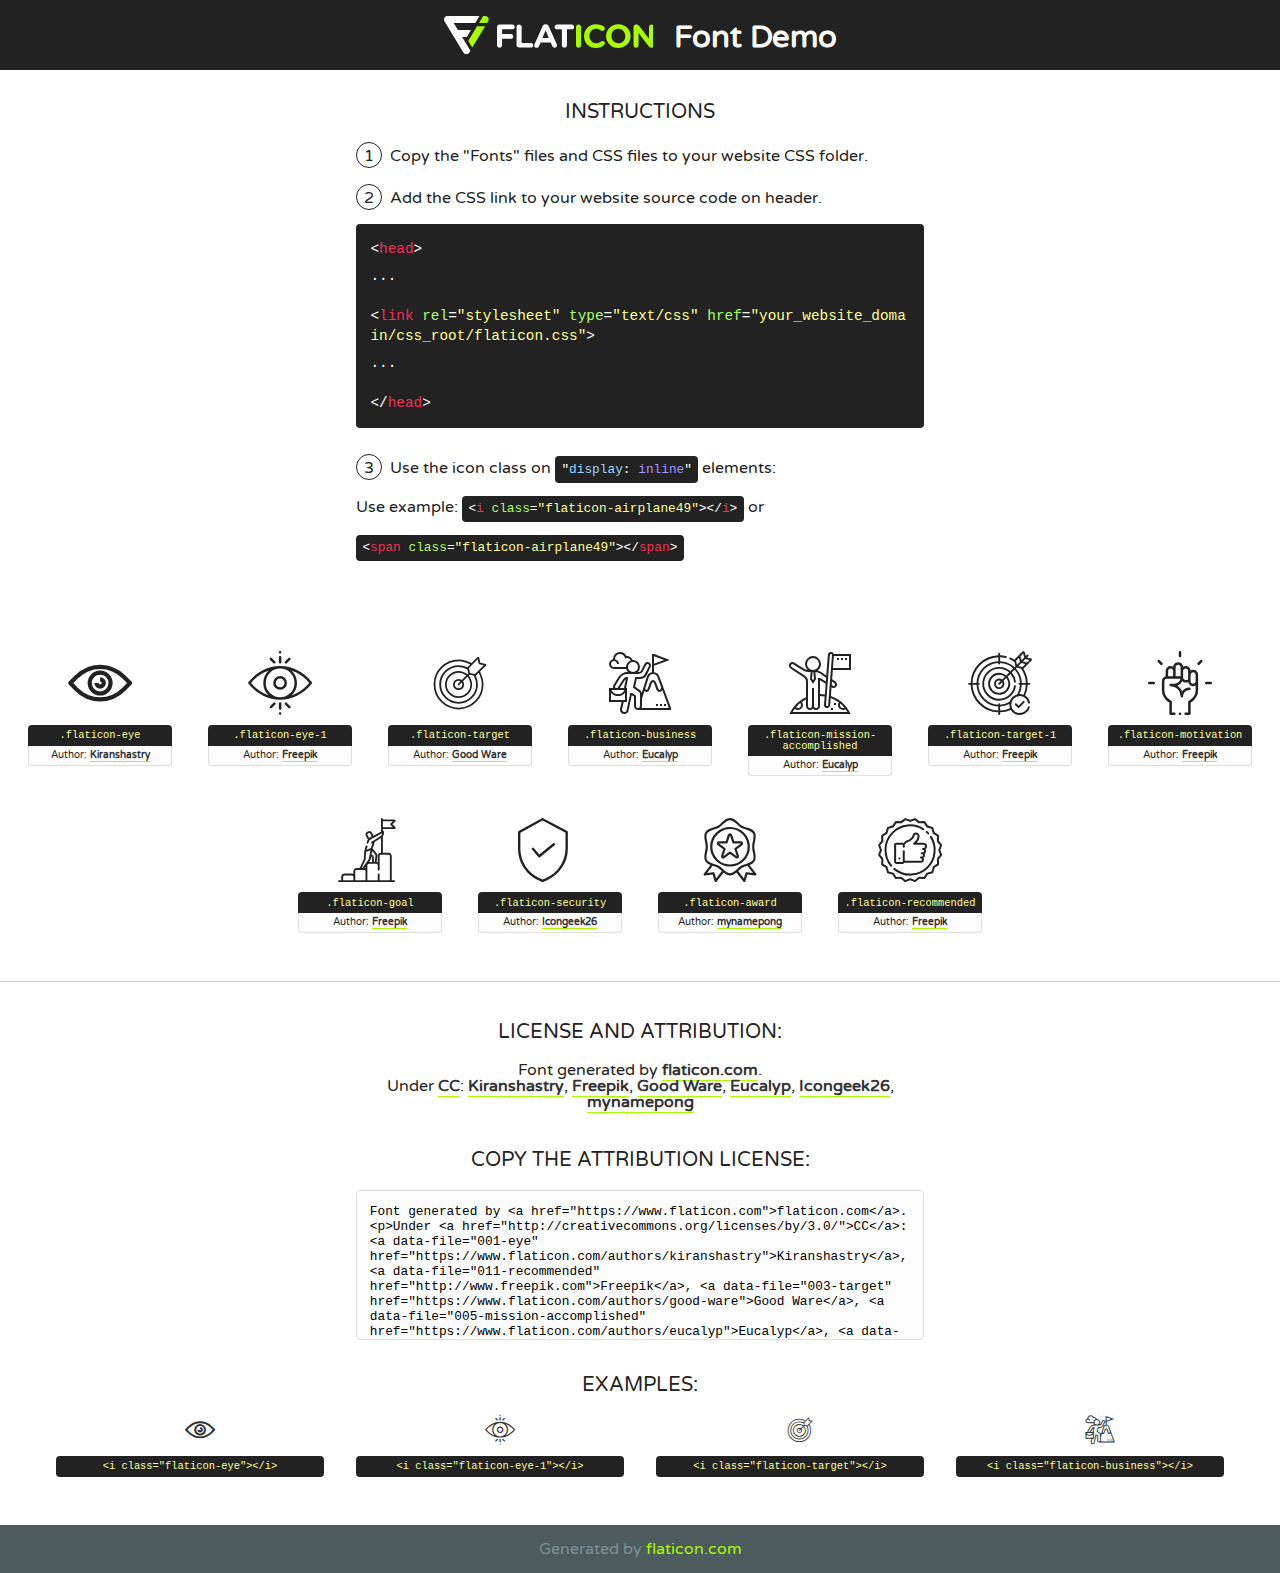
<file: page_admin/font/font/flaticon.html>
<!DOCTYPE html>
<!--
  Flaticon icon font: Flaticon
  Creation date: 08/02/2020 15:13
-->
<html>
<!DOCTYPE html>
<html>

<head>
    <title>Flaticon WebFont</title>
    <link href="http://fonts.googleapis.com/css?family=Varela+Round" rel="stylesheet" type="text/css" />
    <link rel="stylesheet" type="text/css" href="flaticon.css">
    <meta charset="UTF-8">
    <style>
    html, body, div, span, applet, object, iframe,
    h1, h2, h3, h4, h5, h6, p, blockquote, pre,
    a, abbr, acronym, address, big, cite, code,
    del, dfn, em, img, ins, kbd, q, s, samp,
    small, strike, strong, sub, sup, tt, var,
    b, u, i, center,
    dl, dt, dd, ol, ul, li,
    fieldset, form, label, legend,
    table, caption, tbody, tfoot, thead, tr, th, td,
    article, aside, canvas, details, embed, 
    figure, figcaption, footer, header, hgroup, 
    menu, nav, output, ruby, section, summary,
    time, mark, audio, video {
        margin: 0;
        padding: 0;
        border: 0;
        font-size: 100%;
        font: inherit;
        vertical-align: baseline;
    }
    /* HTML5 display-role reset for older browsers */
    article, aside, details, figcaption, figure, 
    footer, header, hgroup, menu, nav, section {
        display: block;
    }
    body {
        line-height: 1;
    }
    ol, ul {
        list-style: none;
    }
    blockquote, q {
        quotes: none;
    }
    blockquote:before, blockquote:after,
    q:before, q:after {
        content: '';
        content: none;
    }
    table {
        border-collapse: collapse;
        border-spacing: 0;
    }
    body {
        font-family: 'Varela Round', Helvetica, Arial, sans-serif;
        font-size: 16px;
        color: #222;
    }
    a {
        color: #333;
        border-bottom: 1px solid #a9fd00;
        font-weight: bold;
        text-decoration: none;
    }
    * {
        -moz-box-sizing: border-box;
        -webkit-box-sizing: border-box;
        box-sizing: border-box;
        margin: 0;
        padding: 0;
    }
    [class^="flaticon-"]:before, [class*=" flaticon-"]:before, [class^="flaticon-"]:after, [class*=" flaticon-"]:after {
        font-family: Flaticon;
        font-size: 30px;
        font-style: normal;
        margin-left: 20px;
        color: #333;
    }
    .wrapper {
        max-width: 600px;
        margin: auto;
        padding: 0 1em;
    }
    .title {
        font-size: 1.25em;
        text-align: center;
        margin-bottom: 1em;
        text-transform: uppercase;
    }
    header {
        text-align: center;
        background-color: #222;
        color: #fff;
        padding: 1em;
    }
    header .logo {
        width: 210px;
        height: 38px;
        display: inline-block;
        vertical-align: middle;
        margin-right: 1em;
        border: none;
    }
    header strong {
        font-size: 1.95em;
        font-weight: bold;
        vertical-align: middle;
        margin-top: 5px;
        display: inline-block;
    }
    .demo {
        margin: 2em auto;
        line-height: 1.25em;
    }
    .demo ul li {
        margin-bottom: 1em;
    }
    .demo ul li .num {
        color: #222;
        border-radius: 20px;
        display: inline-block;
        width: 26px;
        padding: 3px;
        height: 26px;
        text-align: center;
        margin-right: 0.5em;
        border: 1px solid #222;
    }
    .demo ul li code {
        background-color: #222;
        border-radius: 4px;
        padding: 0.25em 0.5em;
        display: inline-block;
        color: #fff;
        font-family: Consolas,Monaco,Lucida Console,Liberation Mono,DejaVu Sans Mono,Bitstream Vera Sans Mono,Courier New, monospace;
        font-weight: lighter;
        margin-top: 1em;
        font-size: 0.8em;
        word-break: break-all;
    }
    .demo ul li code.big {
        padding: 1em;
        font-size: 0.9em;
    }
    .demo ul li code .red {
        color: #EF3159;
    }
    .demo ul li code .green {
        color: #ACFF65;
    }
    .demo ul li code .yellow {
        color: #FFFF99;
    }
    .demo ul li code .blue {
        color: #99D3FF;
    }
    .demo ul li code .purple {
        color: #A295FF;
    }
    .demo ul li code .dots {
        margin-top: 0.5em;
        display: block;
    }
    #glyphs {
        border-bottom: 1px solid #ccc;
        padding: 2em 0;
        text-align: center;
    }
    .glyph {
        display: inline-block;
        width: 9em;
        margin: 1em;
        text-align: center;
        vertical-align: top;
        background: #FFF;
    }
    .glyph .glyph-icon {
        padding: 10px;
        display: block;
        font-family:"Flaticon";
        font-size: 64px;
        line-height: 1;
    }
    .glyph .glyph-icon:before {
        font-size: 64px;
        color: #222;
        margin-left: 0;
    }
    .class-name {
        font-size: 0.65em;
        background-color: #222;
        color: #fff;
        border-radius: 4px 4px 0 0;
        padding: 0.5em;
        color: #FFFF99;
        font-family: Consolas,Monaco,Lucida Console,Liberation Mono,DejaVu Sans Mono,Bitstream Vera Sans Mono,Courier New, monospace;
    }
    .author-name {
        font-size: 0.6em;
        background-color: #fcfcfd;
        border: 1px solid #DEDEE4;
        border-top: 0;
        border-radius: 0 0 4px 4px;
        padding: 0.5em;
    }
    .class-name:last-child {
        font-size: 10px;
        color:#888;
    }
    .class-name:last-child a {
        font-size: 10px;
        color:#555;
    }
    .class-name:last-child a:hover {
        color:#a9fd00;
    }
    .glyph > input {
        display: block;
        width: 100px;
        margin: 5px auto;
        text-align: center;
        font-size: 12px;
        cursor: text;
    }
    .glyph > input.icon-input {
        font-family:"Flaticon";
        font-size: 16px;
        margin-bottom: 10px;
    }
    .attribution .title {
        margin-top: 2em;
    }
    .attribution textarea {
        background-color: #fcfcfd;
        padding: 1em;
        border: none;
        box-shadow: none;
        border: 1px solid #DEDEE4;
        border-radius: 4px;
        resize: none;
        width: 100%;
        height: 150px;
        font-size: 0.8em;
        font-family: Consolas,Monaco,Lucida Console,Liberation Mono,DejaVu Sans Mono,Bitstream Vera Sans Mono,Courier New, monospace;
        -webkit-appearance: none;
    }
    .iconsuse {
        margin: 2em auto;
        text-align: center;
        max-width: 1200px;
    }
    .iconsuse:after {
        content: '';
        display: table;
        clear: both;
    }
    .iconsuse .image {
        float: left;
        width: 25%;
        padding: 0 1em;
    }
    .iconsuse .image p {
        margin-bottom: 1em;
    }
    .iconsuse .image span {
        display: block;
        font-size: 0.65em;
        background-color: #222;
        color: #fff;
        border-radius: 4px;
        padding: 0.5em;
        color: #FFFF99;
        margin-top: 1em;
        font-family: Consolas,Monaco,Lucida Console,Liberation Mono,DejaVu Sans Mono,Bitstream Vera Sans Mono,Courier New, monospace;
    }
    #footer {
        text-align: center;
        background-color: #4C5B5C;
        color: #7c9192;
        padding: 1em;
    }
    #footer a {
        border: none;
        color: #a9fd00;
        font-weight: normal;
    }
    @media (max-width: 960px) {
        .iconsuse .image {
            width: 50%;
        }
    }
    @media (max-width: 560px) {
        .iconsuse .image {
            width: 100%;
        }
    }
    </style>
</head>

<body class="characters-off">

    <header>
        <a href="https://www.flaticon.com" target="_blank" class="logo">
            <svg version="1.1" xmlns="http://www.w3.org/2000/svg" xmlns:xlink="http://www.w3.org/1999/xlink" xmlns:a="http://ns.adobe.com/AdobeSVGViewerExtensions/3.0/" viewBox="0 0 560.875 102.036" enable-background="new 0 0 560.875 102.036" xml:space="preserve">
                <defs>
                </defs>
                <g>
                    <g class="letters">
                        <path fill="#ffffff" d="M141.596,29.675c0-3.777,2.985-6.767,6.764-6.767h34.438c3.426,0,6.15,2.728,6.15,6.15
                        c0,3.43-2.724,6.149-6.15,6.149h-27.674v13.091h23.719c3.429,0,6.151,2.724,6.151,6.15c0,3.43-2.723,6.149-6.151,6.149h-23.719
                        v17.574c0,3.773-2.986,6.761-6.764,6.761c-3.779,0-6.764-2.989-6.764-6.761V29.675z"></path>
                        <path fill="#ffffff" d="M193.844,29.149c0-3.781,2.985-6.767,6.764-6.767c3.776,0,6.763,2.985,6.763,6.767v42.957h25.039
                        c3.426,0,6.149,2.726,6.149,6.153c0,3.425-2.723,6.15-6.149,6.15h-31.802c-3.779,0-6.764-2.986-6.764-6.768V29.149z"></path>
                        <path fill="#ffffff" d="M241.891,75.71l21.438-48.407c1.492-3.341,4.215-5.357,7.906-5.357h0.792
                        c3.686,0,6.323,2.017,7.815,5.357l21.439,48.407c0.436,0.967,0.701,1.845,0.701,2.723c0,3.602-2.809,6.501-6.414,6.501
                        c-3.161,0-5.269-1.845-6.499-4.655l-4.132-9.661h-27.059l-4.301,10.102c-1.144,2.631-3.426,4.214-6.237,4.214
                        c-3.517,0-6.24-2.81-6.24-6.325C241.1,77.64,241.451,76.677,241.891,75.71z M279.932,58.666l-8.521-20.297l-8.526,20.297H279.932
                        z"></path>
                        <path fill="#ffffff" d="M314.864,35.387H301.86c-3.429,0-6.239-2.813-6.239-6.238c0-3.429,2.811-6.24,6.239-6.24h39.533
                        c3.426,0,6.237,2.811,6.237,6.24c0,3.425-2.811,6.238-6.237,6.238h-13.001v42.785c0,3.773-2.99,6.761-6.764,6.761
                        c-3.779,0-6.764-2.989-6.764-6.761V35.387z"></path>
                        <path fill="#A9FD00" d="M352.615,29.149c0-3.781,2.985-6.767,6.767-6.767c3.774,0,6.761,2.985,6.761,6.767v49.024
                        c0,3.773-2.987,6.761-6.761,6.761c-3.781,0-6.767-2.989-6.767-6.761V29.149z"></path>
                        <path fill="#A9FD00" d="M374.132,53.836v-0.179c0-17.481,13.178-31.801,32.065-31.801c9.22,0,15.459,2.458,20.557,6.238
                        c1.402,1.054,2.637,2.985,2.637,5.357c0,3.692-2.985,6.59-6.681,6.59c-1.845,0-3.071-0.702-4.044-1.319
                        c-3.776-2.813-7.729-4.393-12.562-4.393c-10.364,0-17.831,8.611-17.831,19.154v0.173c0,10.542,7.291,19.329,17.831,19.329
                        c5.715,0,9.492-1.756,13.359-4.834c1.049-0.874,2.458-1.491,4.039-1.491c3.429,0,6.325,2.813,6.325,6.236
                        c0,2.106-1.056,3.78-2.282,4.834c-5.539,4.834-12.036,7.733-21.878,7.733C387.572,85.464,374.132,71.493,374.132,53.836z"></path>
                        <path fill="#A9FD00" d="M433.009,53.836v-0.179c0-17.481,13.79-31.801,32.766-31.801c18.981,0,32.592,14.143,32.592,31.628v0.173
                        c0,17.483-13.785,31.807-32.769,31.807C446.625,85.464,433.009,71.32,433.009,53.836z M484.224,53.836v-0.179
                        c0-10.539-7.725-19.326-18.626-19.326c-10.893,0-18.449,8.611-18.449,19.154v0.173c0,10.542,7.73,19.329,18.626,19.329
                        C476.676,72.986,484.224,64.378,484.224,53.836z"></path>
                        <path fill="#A9FD00" d="M506.233,29.321c0-3.774,2.99-6.763,6.767-6.763h1.401c3.252,0,5.183,1.583,7.029,3.953l26.093,34.265
                        V29.059c0-3.692,2.99-6.677,6.681-6.677c3.683,0,6.671,2.985,6.671,6.677v48.934c0,3.78-2.987,6.765-6.764,6.765h-0.436
                        c-3.257,0-5.188-1.581-7.034-3.953l-27.056-35.492v32.944c0,3.687-2.985,6.676-6.678,6.676c-3.683,0-6.673-2.989-6.673-6.676
                        V29.321z"></path>
                    </g>
                    <g class="insignia">
                        <path fill="#ffffff" d="M48.372,56.137h12.517l11.156-18.537H37.186L25.688,18.539h57.825L94.668,0H9.271
                        C5.925,0,2.842,1.801,1.198,4.716c-1.644,2.907-1.593,6.482,0.134,9.343l50.38,83.501c1.678,2.781,4.689,4.476,7.938,4.476
                        c3.246,0,6.257-1.695,7.935-4.476l2.898-4.804L48.372,56.137z"></path>
                        <g class="i">
                            <path fill="#A9FD00" d="M93.575,18.539h0.031v0.004l21.652,0.004l2.705-4.488c1.727-2.861,1.778-6.436,0.133-9.343
                            C116.454,1.801,113.371,0,110.026,0h-5.294L93.575,18.539z"></path>
                            <polygon fill="#A9FD00" points="88.291,27.356 64.725,66.486 75.519,84.404 109.942,27.356"></polygon>
                        </g>
                    </g>
                </g>
            </svg>
        </a>
        <strong>Font Demo</strong>
    </header>


    <section class="demo wrapper">

        <p class="title">Instructions</p>

        <ul>
            <li>
                <span class="num">1</span>Copy the "Fonts" files and CSS files to your website CSS folder.
            </li>
            <li>
                <span class="num">2</span>Add the CSS link to your website source code on header.
                <code class="big">
                    &lt;<span class="red">head</span>&gt;
                    <br/><span class="dots">...</span>
                    <br/>&lt;<span class="red">link</span> <span class="green">rel</span>=<span class="yellow">"stylesheet"</span> <span class="green">type</span>=<span class="yellow">"text/css"</span> <span class="green">href</span>=<span class="yellow">"your_website_domain/css_root/flaticon.css"</span>&gt;
                    <br/><span class="dots">...</span>
                    <br/>&lt;/<span class="red">head</span>&gt;
                </code>
            </li>

            <li>
                <p>
                    <span class="num">3</span>Use the icon class on <code>"<span class="blue">display</span>:<span class="purple"> inline</span>"</code> elements:
                    <br />
                    Use example: <code>&lt;<span class="red">i</span> <span class="green">class</span>=<span class="yellow">&quot;flaticon-airplane49&quot;</span>&gt;&lt;/<span class="red">i</span>&gt;</code> or <code>&lt;<span class="red">span</span> <span class="green">class</span>=<span class="yellow">&quot;flaticon-airplane49&quot;</span>&gt;&lt;/<span class="red">span</span>&gt;</code>
            </li>
        </ul>

    </section>




   <section id="glyphs">          
    
      
        <div class="glyph"><div class="glyph-icon flaticon-eye"></div>
            <div class="class-name">.flaticon-eye</div>
            <div class="author-name">Author: <a data-file="001-eye" href="https://www.flaticon.com/authors/kiranshastry">Kiranshastry</a> </div> 
        </div>        
        
        <div class="glyph"><div class="glyph-icon flaticon-eye-1"></div>
            <div class="class-name">.flaticon-eye-1</div>
            <div class="author-name">Author: <a data-file="002-eye-1" href="http://www.freepik.com">Freepik</a> </div> 
        </div>        
        
        <div class="glyph"><div class="glyph-icon flaticon-target"></div>
            <div class="class-name">.flaticon-target</div>
            <div class="author-name">Author: <a data-file="003-target" href="https://www.flaticon.com/authors/good-ware">Good Ware</a> </div> 
        </div>        
        
        <div class="glyph"><div class="glyph-icon flaticon-business"></div>
            <div class="class-name">.flaticon-business</div>
            <div class="author-name">Author: <a data-file="004-business" href="https://www.flaticon.com/authors/eucalyp">Eucalyp</a> </div> 
        </div>        
        
        <div class="glyph"><div class="glyph-icon flaticon-mission-accomplished"></div>
            <div class="class-name">.flaticon-mission-accomplished</div>
            <div class="author-name">Author: <a data-file="005-mission-accomplished" href="https://www.flaticon.com/authors/eucalyp">Eucalyp</a> </div> 
        </div>        
        
        <div class="glyph"><div class="glyph-icon flaticon-target-1"></div>
            <div class="class-name">.flaticon-target-1</div>
            <div class="author-name">Author: <a data-file="006-target-1" href="http://www.freepik.com">Freepik</a> </div> 
        </div>        
        
        <div class="glyph"><div class="glyph-icon flaticon-motivation"></div>
            <div class="class-name">.flaticon-motivation</div>
            <div class="author-name">Author: <a data-file="007-motivation" href="http://www.freepik.com">Freepik</a> </div> 
        </div>        
        
        <div class="glyph"><div class="glyph-icon flaticon-goal"></div>
            <div class="class-name">.flaticon-goal</div>
            <div class="author-name">Author: <a data-file="008-goal" href="http://www.freepik.com">Freepik</a> </div> 
        </div>        
        
        <div class="glyph"><div class="glyph-icon flaticon-security"></div>
            <div class="class-name">.flaticon-security</div>
            <div class="author-name">Author: <a data-file="009-security" href="https://www.flaticon.com/authors/icongeek26">Icongeek26</a> </div> 
        </div>        
        
        <div class="glyph"><div class="glyph-icon flaticon-award"></div>
            <div class="class-name">.flaticon-award</div>
            <div class="author-name">Author: <a data-file="010-award" href="https://www.flaticon.com/authors/mynamepong">mynamepong</a> </div> 
        </div>        
        
        <div class="glyph"><div class="glyph-icon flaticon-recommended"></div>
            <div class="class-name">.flaticon-recommended</div>
            <div class="author-name">Author: <a data-file="011-recommended" href="http://www.freepik.com">Freepik</a> </div> 
        </div>        
        

    </section>



    <section class="attribution wrapper"   style="text-align:center;">

      <div class="title">License and attribution:</div><div class="attrDiv">Font generated by <a href="https://www.flaticon.com">flaticon.com</a>. <div><p>Under <a href="http://creativecommons.org/licenses/by/3.0/">CC</a>: <a data-file="001-eye" href="https://www.flaticon.com/authors/kiranshastry">Kiranshastry</a>, <a data-file="011-recommended" href="http://www.freepik.com">Freepik</a>, <a data-file="003-target" href="https://www.flaticon.com/authors/good-ware">Good Ware</a>, <a data-file="005-mission-accomplished" href="https://www.flaticon.com/authors/eucalyp">Eucalyp</a>, <a data-file="009-security" href="https://www.flaticon.com/authors/icongeek26">Icongeek26</a>, <a data-file="010-award" href="https://www.flaticon.com/authors/mynamepong">mynamepong</a></p>  </div>
      </div>
      <div class="title">Copy the Attribution License:</div>

    <textarea onclick="this.focus();this.select();">Font generated by &lt;a href=&quot;https://www.flaticon.com&quot;&gt;flaticon.com&lt;/a&gt;. <p>Under <a href="http://creativecommons.org/licenses/by/3.0/">CC</a>: <a data-file="001-eye" href="https://www.flaticon.com/authors/kiranshastry">Kiranshastry</a>, <a data-file="011-recommended" href="http://www.freepik.com">Freepik</a>, <a data-file="003-target" href="https://www.flaticon.com/authors/good-ware">Good Ware</a>, <a data-file="005-mission-accomplished" href="https://www.flaticon.com/authors/eucalyp">Eucalyp</a>, <a data-file="009-security" href="https://www.flaticon.com/authors/icongeek26">Icongeek26</a>, <a data-file="010-award" href="https://www.flaticon.com/authors/mynamepong">mynamepong</a></p>  
     </textarea>

    </section>

    <section class="iconsuse">

          <div class="title">Examples:</div>            
             
            <div class="image">
                <p>
                    <i class="glyph-icon flaticon-eye"></i> 
                    <span>&lt;i class=&quot;flaticon-eye&quot;&gt;&lt;/i&gt;</span>
                </p>
            </div>
            
            <div class="image">
                <p>
                    <i class="glyph-icon flaticon-eye-1"></i> 
                    <span>&lt;i class=&quot;flaticon-eye-1&quot;&gt;&lt;/i&gt;</span>
                </p>
            </div>
            
            <div class="image">
                <p>
                    <i class="glyph-icon flaticon-target"></i> 
                    <span>&lt;i class=&quot;flaticon-target&quot;&gt;&lt;/i&gt;</span>
                </p>
            </div>
            
            <div class="image">
                <p>
                    <i class="glyph-icon flaticon-business"></i> 
                    <span>&lt;i class=&quot;flaticon-business&quot;&gt;&lt;/i&gt;</span>
                </p>
            </div>
                       
        </div>
                            
    </section>

<div id="footer">
    <div>Generated by <a href="https://www.flaticon.com">flaticon.com</a>
    </div>
</div>



</body>
</html>
</file>
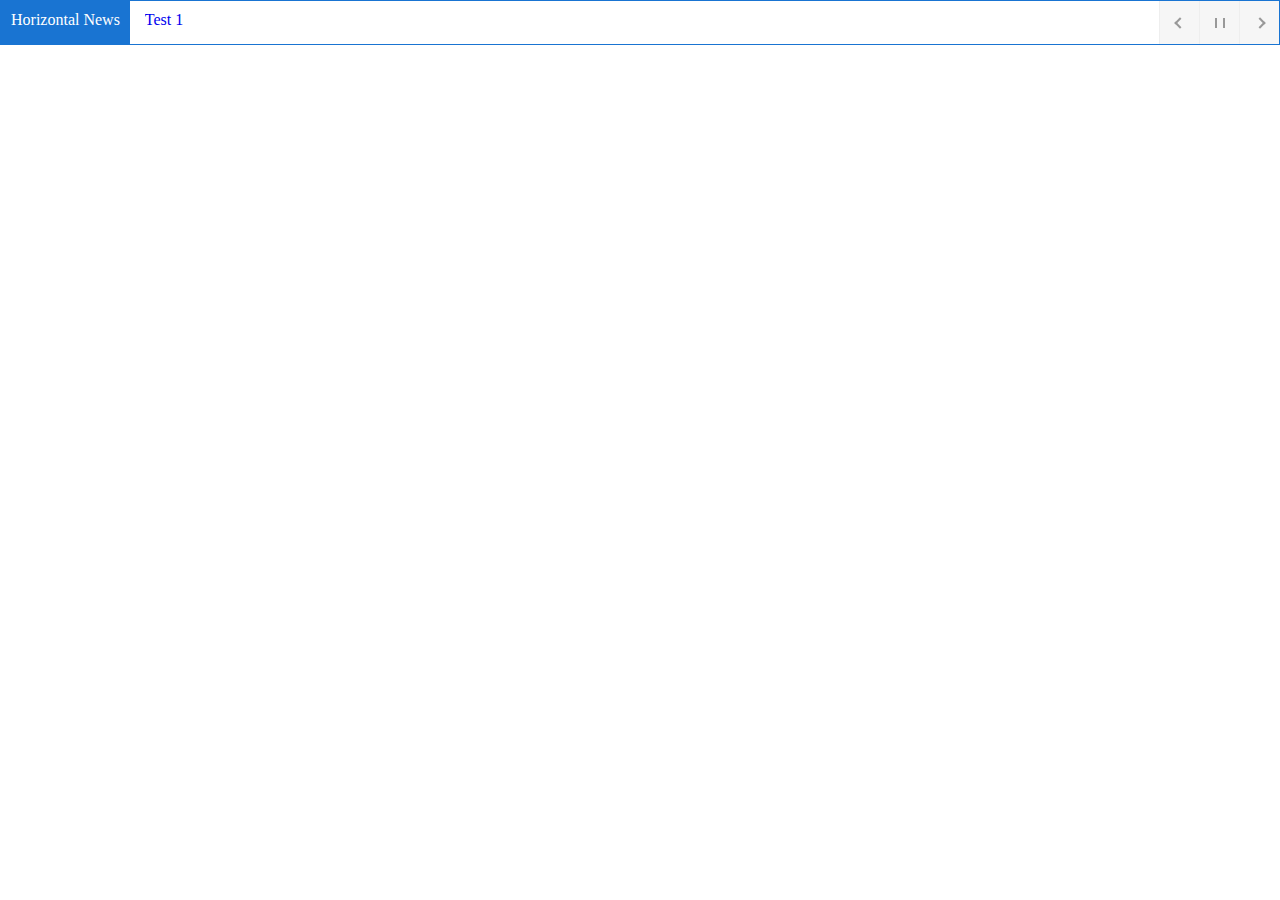
<file: page_admin/news-ticker-controls-acme/examples/horizontal.html>
<!DOCTYPE html>
<html lang="en">
<head>
    <meta charset="UTF-8">
    <meta name="viewport" content="width=device-width, initial-scale=1, maximum-scale=1, user-scalable=no">
    <title>Horizontal Slider</title>
    <script type="text/javascript" src="../assets/js/jquery.js"></script>
    <script type="text/javascript" src="../assets/js/acmeticker.js"></script>
    <link rel="stylesheet" href="../assets/css/style.css">
</head>
<body>



<div class="acme-news-ticker">
    <div class="acme-news-ticker-label">Horizontal News</div>

    <div class="acme-news-ticker-box">
        <ul class="my-news-ticker">
            <li><a href="#">Test 1</a></li>
            <li><a href="#">Test 2</a></li>
            <li><a href="#">Test 3</a></li>
            <li><a href="#">Test 4</a></li>
            <li><a href="#">Test 5</a></li>
            <li><a href="#">Test 6</a></li>
            <li><a href="#">Test 7</a></li>
            <li><a href="#">Test 8</a></li>
        </ul>

    </div>
    <div class="acme-news-ticker-controls acme-news-ticker-horizontal-controls">
        <button class="acme-news-ticker-arrow acme-news-ticker-prev"></button>
        <button class="acme-news-ticker-pause"></button>
        <button class="acme-news-ticker-arrow acme-news-ticker-next"></button>
    </div>
</div>   


<script type="text/javascript">
    jQuery(document).ready(function ($) {
        $('.my-news-ticker').AcmeTicker({
            type:'horizontal',/*horizontal/horizontal/Marquee/type*/
            direction: 'right',/*up/down/left/right*/
            controls: {
                prev: $('.acme-news-ticker-prev'),/*Can be used for horizontal/horizontal/typewriter*//*not work for marquee*/
                toggle: $('.acme-news-ticker-pause'),/*Can be used for horizontal/horizontal/typewriter*//*not work for marquee*/
                next: $('.acme-news-ticker-next')/*Can be used for horizontal/horizontal/marquee/typewriter*/
            }
        });
    })

</script>
</body>
</html>
</file>
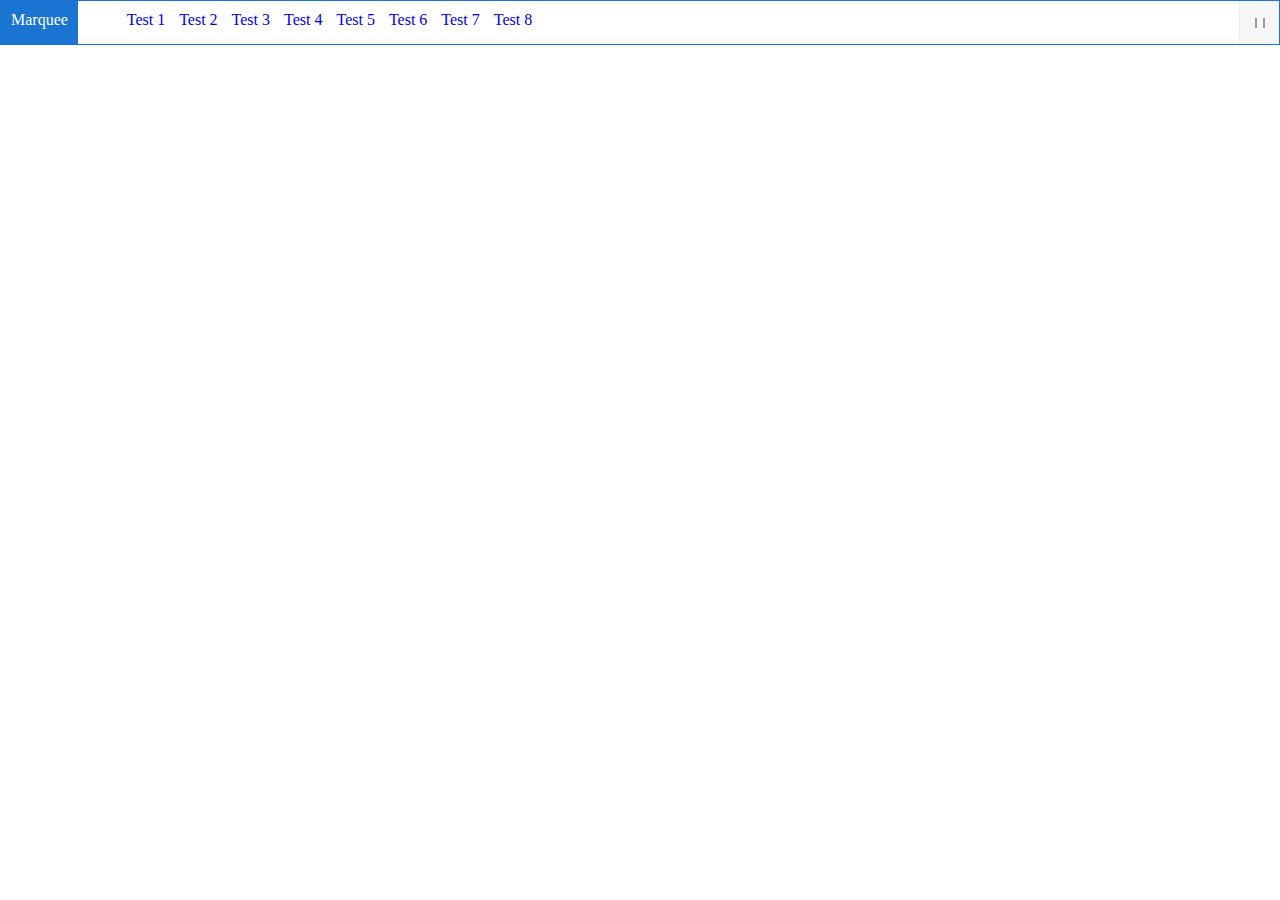
<file: page_admin/news-ticker-controls-acme/examples/marquee.html>
<!DOCTYPE html>
<html lang="en">
<head>
    <meta charset="UTF-8">
    <meta name="viewport" content="width=device-width, initial-scale=1, maximum-scale=1, user-scalable=no">
    <title>Marquee</title>
    <script type="text/javascript" src="../assets/js/jquery.js"></script>
    <script type="text/javascript" src="../assets/js/acmeticker.js"></script>
    <link rel="stylesheet" href="../assets/css/style.css">
</head>
<body>



<div class="acme-news-ticker">
    <div class="acme-news-ticker-label">Marquee</div>

    <div class="acme-news-ticker-box">
        <ul class="my-news-ticker">
            <li><a href="#">Test 1</a></li>
            <li><a href="#">Test 2</a></li>
            <li><a href="#">Test 3</a></li>
            <li><a href="#">Test 4</a></li>
            <li><a href="#">Test 5</a></li>
            <li><a href="#">Test 6</a></li>
            <li><a href="#">Test 7</a></li>
            <li><a href="#">Test 8</a></li>
        </ul>

    </div>
    <div class="acme-news-ticker-controls acme-news-ticker-horizontal-controls">
        <button class="acme-news-ticker-pause"></button>
    </div>
</div>   


<script type="text/javascript">
    jQuery(document).ready(function ($) {
        $('.my-news-ticker').AcmeTicker({
            type:'marquee',/*horizontal/horizontal/Marquee/type*/
            direction: 'right',/*up/down/left/right*/
            speed: 0.05,/*true/false/number*/ /*For vertical/horizontal 600*//*For marquee 0.05*//*For typewriter 50*/
            controls: {
                toggle: $('.acme-news-ticker-pause'),/*Can be used for horizontal/horizontal/typewriter*//*not work for marquee*/
            }
        });
    })

</script>
</body>
</html>
</file>
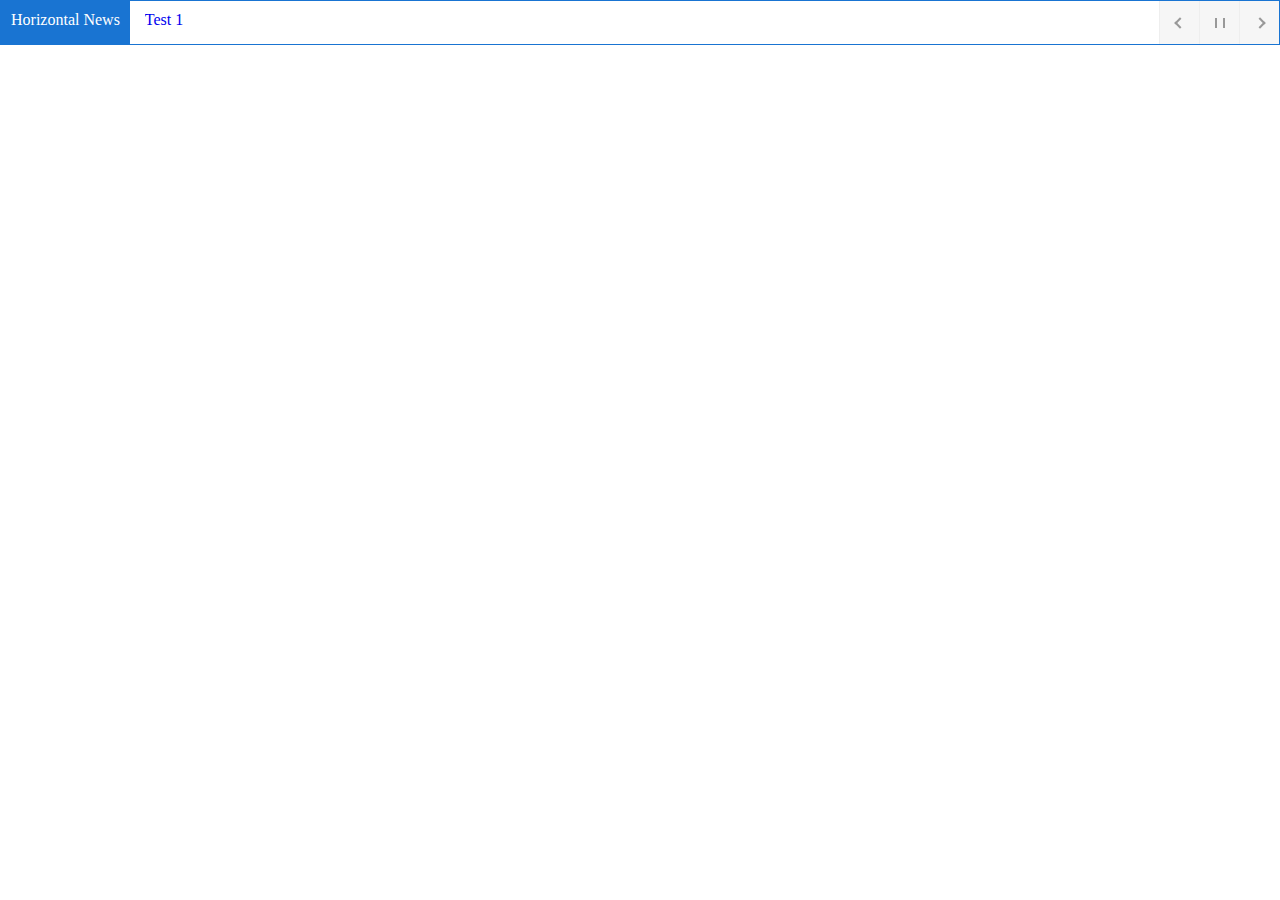
<file: page_admin/news-ticker-controls-acme/examples/typewriter.html>
<!DOCTYPE html>
<html lang="en">
<head>
    <meta charset="UTF-8">
    <meta name="viewport" content="width=device-width, initial-scale=1, maximum-scale=1, user-scalable=no">
    <title>Marquee</title>
    <script type="text/javascript" src="../assets/js/jquery.js"></script>
    <script type="text/javascript" src="../assets/js/acmeticker.js"></script>
    <link rel="stylesheet" href="../assets/css/style.css">
</head>
<body>



<div class="acme-news-ticker">
    <div class="acme-news-ticker-label">Horizontal News</div>

    <div class="acme-news-ticker-box">
        <ul class="my-news-ticker">
            <li><a href="#">Test 1</a></li>
            <li><a href="#">Test 2</a></li>
            <li><a href="#">Test 3</a></li>
            <li><a href="#">Test 4</a></li>
            <li><a href="#">Test 5</a></li>
            <li><a href="#">Test 6</a></li>
            <li><a href="#">Test 7</a></li>
            <li><a href="#">Test 8</a></li>
        </ul>

    </div>
    <div class="acme-news-ticker-controls acme-news-ticker-horizontal-controls">
        <button class="acme-news-ticker-arrow acme-news-ticker-prev"></button>
        <button class="acme-news-ticker-pause"></button>
        <button class="acme-news-ticker-arrow acme-news-ticker-next"></button>
    </div>
</div>   


<script type="text/javascript">
    jQuery(document).ready(function ($) {
        $('.my-news-ticker').AcmeTicker({
            type:'typewriter',/*horizontal/horizontal/Marquee/type*/
            direction: 'right',/*up/down/left/right*/
            speed:50,/*true/false/number*/ /*For vertical/horizontal 600*//*For marquee 0.05*//*For typewriter 50*/
            controls: {
                prev: $('.acme-news-ticker-prev'),/*Can be used for horizontal/horizontal/typewriter*//*not work for marquee*/
                toggle: $('.acme-news-ticker-pause'),/*Can be used for horizontal/horizontal/typewriter*//*not work for marquee*/
                next: $('.acme-news-ticker-next')/*Can be used for horizontal/horizontal/marquee/typewriter*/
            }
        });
    })

</script>
</body>
</html>
</file>
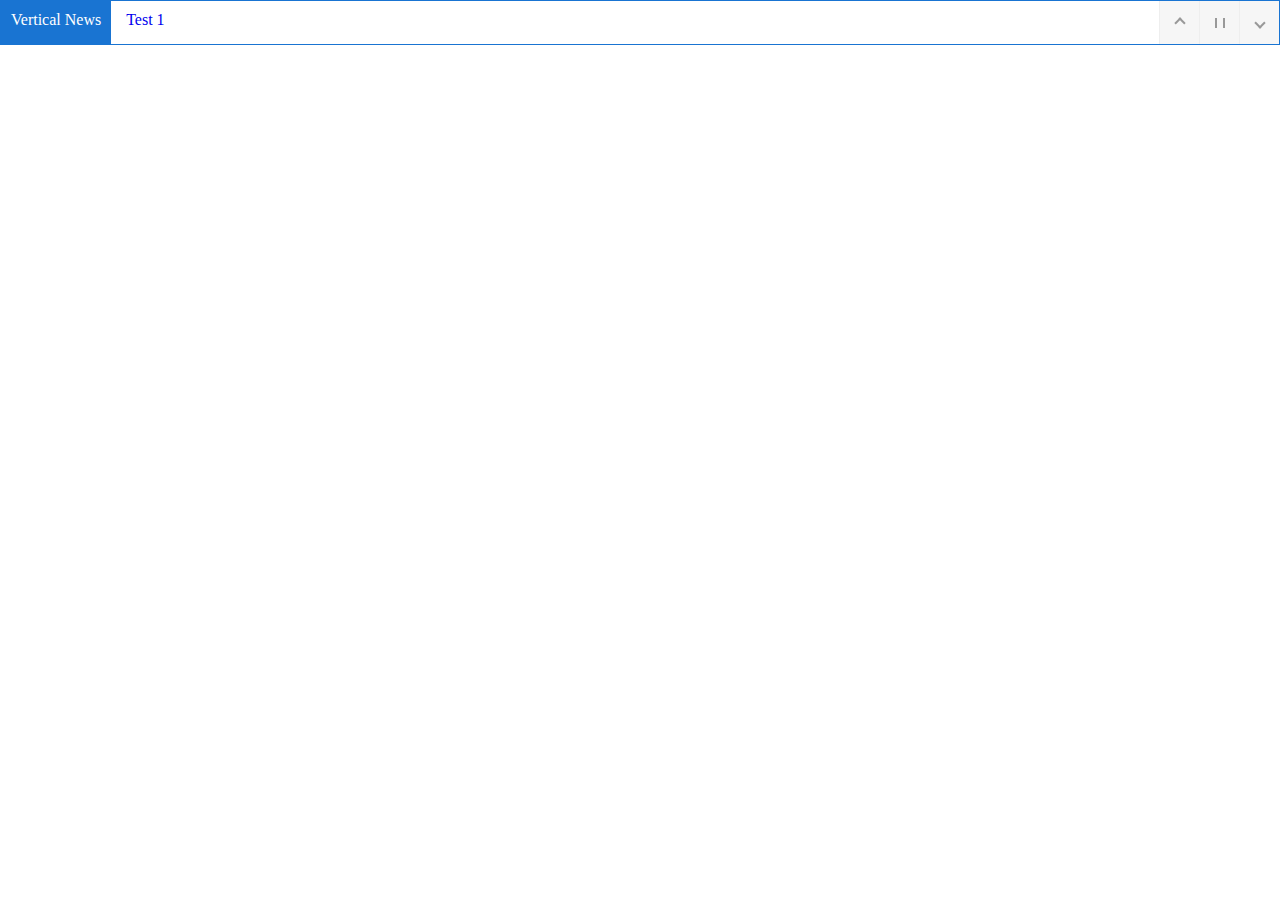
<file: page_admin/news-ticker-controls-acme/examples/vertical.html>
<!DOCTYPE html>
<html lang="en">
<head>
    <meta charset="UTF-8">
    <meta name="viewport" content="width=device-width, initial-scale=1, maximum-scale=1, user-scalable=no">
    <title>Vertical Slider</title>
    <script type="text/javascript" src="../assets/js/jquery.js"></script>
    <script type="text/javascript" src="../assets/js/acmeticker.js"></script>
    <link rel="stylesheet" href="../assets/css/style.css">
</head>
<body>


<div class="acme-news-ticker">
    <div class="acme-news-ticker-label">Vertical News</div>
    <div class="acme-news-ticker-box">
        <ul class="my-news-ticker">
            <li><a href="#">Test 1</a></li>
            <li><a href="#">Test 2</a></li>
            <li><a href="#">Test 3</a></li>
            <li><a href="#">Test 4</a></li>
            <li><a href="#">Test 5</a></li>
            <li><a href="#">Test 6</a></li>
            <li><a href="#">Test 7</a></li>
            <li><a href="#">Test 8</a></li>
        </ul>
    </div>
    <div class="acme-news-ticker-controls acme-news-ticker-vertical-controls">
        <button class="acme-news-ticker-arrow acme-news-ticker-prev"></button>
        <button class="acme-news-ticker-pause"></button>
        <button class="acme-news-ticker-arrow acme-news-ticker-next"></button>
    </div>
</div>
<script type="text/javascript">
    jQuery(document).ready(function ($) {
        $('.my-news-ticker').AcmeTicker({
            type:'vertical',/*vertical/horizontal/Marquee/type*/
            direction: 'right',/*up/down/left/right*/
            speed:600,/*true/false/number*/ /*For vertical/horizontal 600*//*For marquee 0.05*//*For typewriter 50*/
            controls: {
                prev: $('.acme-news-ticker-prev'),/*Can be used for vertical/horizontal/typewriter*//*not work for marquee*/
                next: $('.acme-news-ticker-next'),/*Can be used for vertical/horizontal/typewriter*//*not work for marquee*/
                toggle: $('.acme-news-ticker-pause')/*Can be used for vertical/horizontal/marquee/typewriter*/
            }
        });
    })

</script>
</body>
</html>
</file>
<file: page_admin/css/custom.css>
body,html{
	line-height:1.8;
	font-family:'Poppins',sans-serif;
	color:#555e58;
	text-transform:none;
	font-weight:400;
	margin:0px;
	padding:0px;
}

.table-striped tbody tr:nth-of-type(odd){
	background-color: white;
}

/*==========================================================
  material-icon font-style
  ================================*/


@font-face {
  font-family: 'Material Icons';
  font-style: normal;
  font-weight: 400;
  src: url(https://example.com/MaterialIcons-Regular.eot); /* For IE6-8 */
  src: local('Material Icons'),
    local('MaterialIcons-Regular'),
    url(https://example.com/MaterialIcons-Regular.woff2) format('woff2'),
    url(https://example.com/MaterialIcons-Regular.woff) format('woff'),
    url(https://example.com/MaterialIcons-Regular.ttf) format('truetype');
}



.material-icons {
  font-family: 'Material Icons';
  font-weight: normal;
  font-style: normal;
  font-size: 24px;  /* Preferred icon size */
  display: inline-block;
  line-height: 1;
  text-transform: none;
  letter-spacing: normal;
  word-wrap: normal;
  white-space: nowrap;
  direction: ltr;

  /* Support for all WebKit browsers. */
  -webkit-font-smoothing: antialiased;
  /* Support for Safari and Chrome. */
  text-rendering: optimizeLegibility;

  /* Support for Firefox. */
  -moz-osx-font-smoothing: grayscale;

  /* Support for IE. */
  font-feature-settings: 'liga';
}

/*==========================================================
  material-icon font-style end
  ================================*/
  
  
  
  h1,h2,h3,h4,h5,h6,.h1,.21,.h3,.h4{
	   font-weight:400;
	   line-height;1.5em;
  }
  
  p{
	   font-size:15px;
	   margin:12px 0 0;
	   line-height:24px;
  }
  
  a{
	  color:#333;
	  font-weight:400;
	  
  }
  
  
  button:focus{
	  box-shadow:none;
	  outline:none;
	  border:none;
  }
  
  
  button{
	  cursor:pointer;
  }
  
  ul,ol{
	  padding:0px;
	  margin:0px;
	  list-style:none;
  }
  
  a,a:hover,a:focus{
	  color:#333;
	  text-decoration:none;
	  transition:all 0.3s;
  }
  
  
  .wrapper{
	position:relative;
width:100%;
overflow:auto;	
  }
  
  /*=========sidebar---design------*/
  
  #sidebar{
	  position:fixed;
	  height:100%!important;
	  top:0;
	  left:0;
	  bottom:0;
	  z-index:11;
	  width:260px;
	  overflow:auto;
	  transition:all 0.3s;
	  background-color:#fff;
	  box-shadow:0 0 30px 0 rgba(200 200 200 / 20%);
  }
  
  
  @media only screen and (min-width:992px){
	  #sidebar.active{
		  left:-260px;
		  height:100%!important;
		  position:absolute!important;
		  overflow:visible!important;
		  top:0;
		  z-index:666;
		  float:left!important;
		  bottom:0!important;
	  }
	  
	  #content{
		  width:calc(100% - 260px);
		  position:relative;
		  float:right;
		  transition:all 0.3s;
	  }
	  
	  #content.active{
		  width:100%;
	  }
	  
  }
  
  
  #sidebar::-webkit-scrollbar{
	  width:5px;
	  border-radius:10px;
	  background-color:#eee;
	  display:none;
  }
  
  #sidebar::-webkit-scrollbar-thumbs{
	  width:5px;
	  border-radius:10px;
	  background-color:#333;
	  display:none;
  }
  
   #sidebar:hover::-webkit-scrollbar-thumbs{
	  display:block;
  }
  
   #sidebar:hover::-webkit-scrollbar{
	  display:block;
  }
  
  #sidebar .sidebar-header{
	  padding:20px;
	  background-color:#fff;
	  border-bottom:1px solid #eee;
  }
  
  .sidebar-header h3{
	  color:#333;
	  font-size:17px;
	  margin:0px;
	  text-transform:uppercase;
	  transition:all 0.5s ease;
	  font-weight:600;
  }
  
   .sidebar-header h3 img{
	   width:45px;
	   margin-right:10px;
   }
  
  #sidebar ul li{
	  padding:2px 0px;
  }
  
   #sidebar ul li.active> a{
	   color:#4c7cf3;
	   background-color:#DBE5FD;
   }
   
   
   #sidebar ul li.active> a i{
	    color:#4c7cf3;
   }
   
   
   
     #sidebar ul li a:hover{
		  color:#4c7cf3;
		  background-color:#DBE5FD;
	 }
   
   
   .dropdown-toggle::after{
	   position:absolute;
	   right:22px;
	   top:18px;
	   color:#777777;
   }
   
   #sidebar ul li.dropdown{
	   position:sticky;
   }
   
   
     #sidebar ul.component{
		 padding:20px 0px;  
	 }
   
   #sidebar ul li a{
	   padding:5px 10px 5px 20px;
	   line-height:30px;
	   font-size:15px;
	   position:relative;
	   font-weight:400;
	   display:block;
	   color:#777777;
	   text-transform:none;
   }
   
      #sidebar ul li a i{
		  position:relative;
		  margin-right:10px;
		  top:6px;
	  }
  
  
    /*=========sidebar---design- end-----*/
	
	
	 /*========main-content- navbardesign -start-----*/
	
	  #content{
		  position:relative;
		  transition:all 0.5s;
		  background-attachment:#f9fafc;
	  }
	
	
	 .top-navbar{
		  width:100%;
		  z-index:9;
		  position:relative;
		  padding:15px 30px;
		  background-color:#353b48;
	 }
	 
	 .xd-topbar{
		 width:100%;
		 position:relative;
	 }
	 
	 input[type="search"]{
		 background-color:#4a5263;
		 color:#fff;
		 padding-left:20px;
		 border:none;
		 border-radius:50px 0px 0px 50px;
	 }
	 
	 .input-group-append{
		 margin-left:-1px;
	 }
	 
	 
	.xp-searchbar .btn{
		 background-color:#4a5263;
		 color:#fff;
		 font-weight:600;
		 font-size:16px;
		 border-radius:0 50px 50px 0;
		 padding:4px  15px;
	 }
	 
	 
	.xp-breadcrumbbar .page-title{
		font-size:20px;
		color:#fff;
		margin-bottom:0;
		margin-top:0;
	}
	 
	 .breadcrumb{
		 display:inline-flex;
		 background-color:transparent;
		 margin:0;
		 padding:10px 0 0;
	 }
	 
	 .breadcrumb .breadcrumb-item a{
		 color:#777777;
	 }
	 
	 .breadcrumb-item.active{
		 color:#6c757d;
	 }
	  
	  
	   .breadcrumb-item+.breadcrumb-item{
		   padding-left:.5rem;
	   }
	   
	   .main-content{
		   padding:30px 30px 0px 30px;
	   }
	   
	   .navbar{
		   background-color:#353B48;
		   color:#fff;
	   }
	   
	   .navbar-brand{
		   color:#fff;
	   }
	   
	   .navbar button{
		   background-color:transparent;
           border:none;		   
	   }
	   
	    .navbar button span{
			color:#fff;
		}
		
		.xp-menubar{
         border-radius:50%;
       width:45px;
height:45px;
line-height:45px;
text-align:center;
margin-right:20px;
border:none;
color:#fff;
cursor:pointer;
background-color:rgba(0,0,0,0.09);	   
		}
		
		
	  .xp-menubar span{
		margin:9px;
		padding:0px;
		transform:rotate(90deg);
	  }
	  
	  .navbar-nav > li.active{
		  color:#fff;
		  border-radius:4px;
		  background-color:rgba(0,0,0,0.08);
	  }
	  .navbar-nav > li > a{
		  color:#fff;
	  }
	  
	  .navbar .notification{
		  position:absolute;
		  top:2px;
		  right:3px;
		  display:block;
		  font-size:9px;
		  border:0;
		  background-color:#2bcd72;
		  min-width:15px;
		  text-align:center;
		  padding:1px 5px;
		  height:15px;
		  border-radius:2px;
		  line-height:14px;
	  }
	  
	  @media (max-width:768px){
		  .xp-searchbar{
			  margin-top:20px;
		  }
	  }
	  
	  .navbar-nav > li.show .dropdown-menu{
		  transform:translate3d(0,0,0);
		  opacity:1;
		  display:block;
		  visibility:visible;
	  }
	  
	  .dropdown-menu{
		  border:0;
		  box-shadow:0 2px 5px 0 rgba(0 0 0 / 26%);
		  transform:translate3d(0, -20px ,0);
		  visibility:hidden;
		  position:absolute!important;
		  transition:all 150ms linear;
		  display:block;
		  min-width:15rem;
		  right:0;
		  left:auto;
		  opacity:0;
	  }
	  
	  .small-menu{
		  min-width:10rem;
	  }
	  
	  
	  .dropdown-menu li > a{
		  font-size:13px;
		  padding:10px 20px;
		  margin:0 5px;
		  border-radius:2px;
		  font-weight:400;
		  transition:all 150ms linear;
	  }
	  
	  
	  .dropdown-menu li > a .material-icons{
		  position:relative;
		  top:3px;
		  color:#777;
		  margin-right:6px;
		  font-size:16px;
		  
	  }
	  
	  .navbar-nav > .active > a:focus{
		  color:#fff;
		  background-color:rgba(0,0,0,0.08);
	  }
	   .navbar-nav li a{
		   position:relative;
		   display:block;
		   padding:4px 10px!important;
	   }
	   
	  .nav-item .nav-link .material-icons{
		  position:relative;
		  top:10px;
		  font-size:19px;
	  }
	  
	  .xp-user-live{
		  position:absolute;
		  bottom:5px;
		  right:9px;
		  width:12px;
		  height:12px;
		  border-radius:50%;
		  border:2px solid #353b48;
		  background-color:#4c7cf3;
	  }
	  
	   /*---navbardesign -end-----*/
	   
	   
	   
	   /*--table design start----*/ 
	   
	   .table-wrapper {
    background-color: #fff;
    /* padding: 20px 25px; */
    margin:6px 0px 40px 0px;
    width: 100%;
    overflow: auto;
    border-radius: 3px;
    box-shadow: 0 1px 1px rgb(0 0 0 / 5%);
}
	   
	   .table-title{
		   background:#353b48;
		   color:#fff;
		   position:sticky;
		   top:0;
		   width:100%;
		   left:0;
		   padding:10px 30px;
		   border-radius:0px 0px 0 0;
	   }
	   
	   .table-title h2{
		   margin:5px 0  0;
		   font-size:17px;
	   }
	   
	   .table-title .btn-group{
		   float:right;
	   }
	   .table-title .btn{
		   color:#fff;
		   float:right;
		   font-size:13px;
		   border:none;
		   min-width:50px;
		   border-radius:2px;
		   border:none;
		   outline:none!important;
		   margin-left:10px;
	   }
	    .table-title .btn i{
			float:left;
			font-size:21px;
			margin-right:5px;
		}
		
		.table-title .btn span{
			float:left;
			margin-top:2px;
		}
		
		table.table tr th, table.table tr td{
			border-color:#e9e9e9;
			padding:8px 15px;
			font-size:14px;
			font-weight: 400;
			vertical-align:middle;
		}
		
		table.table tr th:first-child{
			width:60px;
		}
		
		table.table tr th:last-child{
			width:100px;
		}
		
	   table.table-stripped tbody tr:nth-of-type(odd){
		   background-color:#fcfcfc;
	   }
	   
	   table.table-stripped.table-hover tbody tr:hover{
		   background-color:#f5f5f5;
	   }
	   
	   table.table th i{
		   font-size:17px;
		   margin: 6px 5px;
		   cursor:pointer;
	   }
	   
	   table.table td:last-child{
		   opacity:0.9;
		   font-size:22px;
		   margin:0px 5px;
	   }
	   
	   table.table td a{
		   font-weight:bold;
		   color:#566787;
		   display:inline-block;
		   text-decoration:none;
		   outline:none!important;
	   }
	    table.table td a:hover{
			color:#2196F3;
		}
		
		.edit{
			color:#FFC107;
		}
		
	 .delete{
			color:#F44336;
		}
		
		table.table td  i{
			font-size:19px;
		}
		
			table.table .avatar{
			  border-radius:50%;
			  vertical-align:middle;
			  margin-right:10px;
			}
			
			.pagination{
				float:right;
				margin:0 0 5px;
			}
			
			.pagination  li a{
				border:none;
				font-size:13px;
				min-width:30px;
				min-height:30px;
				color:#999;
				margin:0 2px;
				line-height:30px;
				border-radius:2px!important;
				text-align:center;
				padding:0 6px;
			}
			
			.pagination  li a:hover{
				color:#666;
			}
			
			
			.pagination li.disabled i{
				color:#ccc;
				
			}
			
			.pagination li i{
				font-size:16px;
				padding-top:6px;
			}
			
			.hint-text{
				float:left;
				margin-top:10px;
				font-size:13px;
			}
			
			.custom-checkbox{
				position:relative;
			}
			
			
			.custom-checkbox input[type="checkbox"]{
				opacity:0;
				position:absolute;
				margin:5px 0 0  3px;
				z-index:9;
			}
			
			
			.custom-checkbox label:before{
				width:18px;
				height:18px;
			}
			.custom-checkbox label:before{
				content:"";
				margin-right:10px;
				display:inline-block;
				vertical-align:text-top;
				  background-color:#fff;
				  border:1px solid #bbb;
				  border-radius:2px;
				  box-sizing:border-box;
				  z-index:2;
			}
			
			
			.custom-checkbox input[type="checkbox"]:checked + label:after{
				content:"";
				position:absolute;
				left:6px;
				top:3px;
				width:6px;
				height:11px;
				border:solid #000;
				border-width:0 3px 3px 0;
				transform:inherit;
				z-index:3;
				transform:rotatez(45deg);
			}
			
				.custom-checkbox input[type="checkbox"]:checked + label:before{
					border-color:#03A9F4;
					background:#03A9F4;
				}
			
			
			.custom-checkbox input[type="checkbox"]:checked + label:after{
				border-color:#fff;
			}
			
			
			.custom-checkbox input[type="checkbox"]:disabled + label:before{
				color:#b8b8b8;
				cursor:auto;
				box-shadow:none;
				background:#ddd;
			}
			
	      /*--table design end----*/ 
	   
	   
	   /*-------modal-style start------*/
	   .modal .modal-dialog{
		   max-width:400px;
	   }
	   .modal .modal-header, .modal .modal-body,.modal .modal-footer{
		   padding:20px 30px;
	   }
	   .modal .modal-content{
		   border-radius:3px;
	   }
	   
	   .modal .modal-footer{
		   background:#ecf0f1;
		   border-radius:0 0 3px 3px;
	   }
	   
	   .modal .modal-title{
		   display:inline-block;
	   }
	   
	   .modal .form-control{
		   border-radius:2px;
		   box-shadow:none;
		   border-color:#dddddd;
	   }
	   
	    .modal textarea.form-control{
			resize:vertical;
		}
		
		  .modal .btn{
			  border-radius:2px;
			  min-width:100px;
		  }
		  
		  .modal form label{
			  font-weight:normal;
		  }
		  
		  #error-message {
			display: block;
		  }	  
		  
		  
		  
		  
		  
	   
	   	   /*-------modal-style end------*/
		   
		   
		   
		      /*-------footer design start------*/
			  footer{
		       background-color:#353b48;
			   color:#fff;
			   text-align:center;
			   padding:10px 30px;
			   position:relative;
			   width:100%;
			  }
		   
		       /*-------footer design end------*/
		   
		   
		   
		   #sidebar.show-nav, .body-overlay.show-nav{
			   transform:translatex(0%);
			   opacity:1;
			   display:block;
			   visibility:visible;
			   z-index:15;
		   }
		   
	   
	   
	  
	 /*========main-content- navbardesign -end-----*/
	
	
	@media only screen and (max-width:992px){
		#sidebar{
			position:fixed;
			top:0;
			 bottom:0;
			 z-index:10;
			 width:260px;
			 transform:translatex(-100%);
			 transition:all 150ms linear;
			 box-shadow:none!important;
		}
		
		.body-overlay{
			position:fixed;
			top:0;
			left:0;
			width:100%;
			height:100%;
			display:none;
			visibility:hidden;
			opacity:0;
			z-index:3;
			transition:all 150ms linear;
			background-color:rgba(0,0,0,0.5);
		}
	}
</file>
<file: page_admin/font/flaticon.css>
/*
  	Flaticon icon font: Flaticon
  	Creation date: 10/05/2019 07:39
  	*/

@font-face {
  font-family: "Flaticon";
  src: url("./Flaticon.eot");
  src: url("./Flaticon.eot?#iefix") format("embedded-opentype"),
       url("./Flaticon.woff2") format("woff2"),
       url("./Flaticon.woff") format("woff"),
       url("./Flaticon.ttf") format("truetype"),
       url("./Flaticon.svg#Flaticon") format("svg");
  font-weight: normal;
  font-style: normal;
}

@media screen and (-webkit-min-device-pixel-ratio:0) {
  @font-face {
    font-family: "Flaticon";
    src: url("./Flaticon.svg#Flaticon") format("svg");
  }
}

[class^="flaticon-"]:before, [class*=" flaticon-"]:before,
[class^="flaticon-"]:after, [class*=" flaticon-"]:after {   
  font-family: Flaticon;
        font-size: 20px;
font-style: normal;
margin-left: 20px;
}

.flaticon-play-button:before { content: "\f100"; }
.flaticon-alphabet-letters-a-b-and-c:before { content: "\f101"; }
.flaticon-left-arrow:before { content: "\f102"; }
.flaticon-right-arrow:before { content: "\f103"; }
.flaticon-opened-door-aperture:before { content: "\f104"; }
.flaticon-pick-up-truck:before { content: "\f105"; }
.flaticon-pick-up-truck-1:before { content: "\f106"; }
.flaticon-pick-up-truck-2:before { content: "\f107"; }
.flaticon-appointment:before { content: "\f108"; }
.flaticon-smartphone:before { content: "\f109"; }
.flaticon-smartphone-1:before { content: "\f10a"; }
.flaticon-shield:before { content: "\f10b"; }
.flaticon-security:before { content: "\f10c"; }
.flaticon-badge:before { content: "\f10d"; }
.flaticon-email:before { content: "\f10e"; }
.flaticon-mail:before { content: "\f10f"; }
.flaticon-call:before { content: "\f110"; }
</file>
<file: page_admin/font/font/flaticon.css>
/*
  	Flaticon icon font: Flaticon
  	Creation date: 08/02/2020 15:13
  	*/

@font-face {
  font-family: "Flaticon";
  src: url("./Flaticon.eot");
  src: url("./Flaticon.eot?#iefix") format("embedded-opentype"),
       url("./Flaticon.woff2") format("woff2"),
       url("./Flaticon.woff") format("woff"),
       url("./Flaticon.ttf") format("truetype"),
       url("./Flaticon.svg#Flaticon") format("svg");
  font-weight: normal;
  font-style: normal;
}

@media screen and (-webkit-min-device-pixel-ratio:0) {
  @font-face {
    font-family: "Flaticon";
    src: url("./Flaticon.svg#Flaticon") format("svg");
  }
}

[class^="flaticon-"]:before, [class*=" flaticon-"]:before,
[class^="flaticon-"]:after, [class*=" flaticon-"]:after {   
  font-family: Flaticon;
        font-size: 20px;
font-style: normal;
margin-left: 20px;
}

.flaticon-eye:before { content: "\f100"; }
.flaticon-eye-1:before { content: "\f101"; }
.flaticon-target:before { content: "\f102"; }
.flaticon-business:before { content: "\f103"; }
.flaticon-mission-accomplished:before { content: "\f104"; }
.flaticon-target-1:before { content: "\f105"; }
.flaticon-motivation:before { content: "\f106"; }
.flaticon-goal:before { content: "\f107"; }
.flaticon-security:before { content: "\f108"; }
.flaticon-award:before { content: "\f109"; }
.flaticon-recommended:before { content: "\f10a"; }
</file>
<file: page_admin/news-ticker-controls-acme/assets/css/style.css>
* {
  margin: 0;
  padding: 0; }

*,
::after,
::before {
  -webkit-box-sizing: border-box;
          box-sizing: border-box; }

a {
  text-decoration: none;
  -webkit-transition: all 0.5s ease-in-out 0s;
  -o-transition: all 0.5s ease-in-out 0s;
  transition: all 0.5s ease-in-out 0s; }
  a:hover {
    text-decoration: none; }

/*-----------------------------
	News Ticker
------------------------------*/
.acme-news-ticker {
  background: #fff;
  position: relative;
  height: 45px;
  border: 1px solid #1974d2;
  margin-top: 45px; }
  @media (min-width: 768px) {
    .acme-news-ticker {
      margin-top: 0; } }
  .acme-news-ticker-label {
    background: #1974d2;
    padding: 10px;
    width: auto;
    float: left;
    margin-right: 15px;
    line-height: normal;
    height: 100%;
    color: #fff; }
    @media (max-width: 575px) {
      .acme-news-ticker-label {
        position: absolute;
        top: -45px; } }
  .acme-news-ticker-box {
    height: 100%;
    padding-top: 10px;
    overflow: hidden; }
    @media (max-width: 575px) {
      .acme-news-ticker-box {
        padding-left: 10px;
        padding-right: 120px; } }
    .acme-news-ticker-box ul {
      width: 100%;
      list-style-type: none !important;
      padding: 0;
      margin: 0; }
      .acme-news-ticker-box ul li a {
        text-decoration: none; }
  .acme-news-ticker-controls {
    display: -webkit-box;
    display: -ms-flexbox;
    display: flex;
    position: absolute;
    height: 100%;
    right: 0;
    top: 0; }
    .acme-news-ticker-controls button {
      height: 100%;
      background: #f6f6f6;
      padding: 0;
      width: 40px;
      border-color: #eeeeee;
      border-style: solid;
      border-width: 0 0 0 1px;
      cursor: pointer;
      display: inline-block; }
      .acme-news-ticker-controls button:hover {
        background: #eeeeee; }
      .acme-news-ticker-controls button.acme-news-ticker-arrow {
        margin: 0;
        display: inline-block;
        position: relative; }
        .acme-news-ticker-controls button.acme-news-ticker-arrow:after {
          border-color: #999;
          border-bottom-style: solid;
          border-bottom-width: 2px;
          border-right-style: solid;
          border-right-width: 2px;
          content: '';
          display: inline-block;
          height: 8px;
          left: 50%;
          position: absolute;
          top: 50%;
          width: 8px; }
      .acme-news-ticker-controls button.acme-news-ticker-pause {
        position: relative;
        display: inline-block; }
        .acme-news-ticker-controls button.acme-news-ticker-pause:before {
          position: absolute;
          content: "";
          width: 10px;
          height: 10px;
          border-color: #999;
          border-style: solid;
          border-width: 0 2px 0;
          -webkit-transform: translate(-50%, -50%);
              -ms-transform: translate(-50%, -50%);
                  transform: translate(-50%, -50%);
          left: 50%;
          top: 50%; }
    .acme-news-ticker-controls.acme-news-ticker-horizontal-controls button.acme-news-ticker-prev:after {
      -webkit-transform: translate(-50%, -50%) rotate(135deg);
          -ms-transform: translate(-50%, -50%) rotate(135deg);
              transform: translate(-50%, -50%) rotate(135deg); }
    .acme-news-ticker-controls.acme-news-ticker-horizontal-controls button.acme-news-ticker-next:after {
      -webkit-transform: translate(-50%, -50%) rotate(315deg);
          -ms-transform: translate(-50%, -50%) rotate(315deg);
              transform: translate(-50%, -50%) rotate(315deg); }
    .acme-news-ticker-controls.acme-news-ticker-vertical-controls button.acme-news-ticker-prev:after {
      -webkit-transform: translate(-50%, -50%) rotate(225deg);
          -ms-transform: translate(-50%, -50%) rotate(225deg);
              transform: translate(-50%, -50%) rotate(225deg); }
    .acme-news-ticker-controls.acme-news-ticker-vertical-controls button.acme-news-ticker-next:after {
      -webkit-transform: translate(-50%, -50%) rotate(405deg);
          -ms-transform: translate(-50%, -50%) rotate(405deg);
              transform: translate(-50%, -50%) rotate(405deg); }

/*# sourceMappingURL=style.css.map */
</file>
